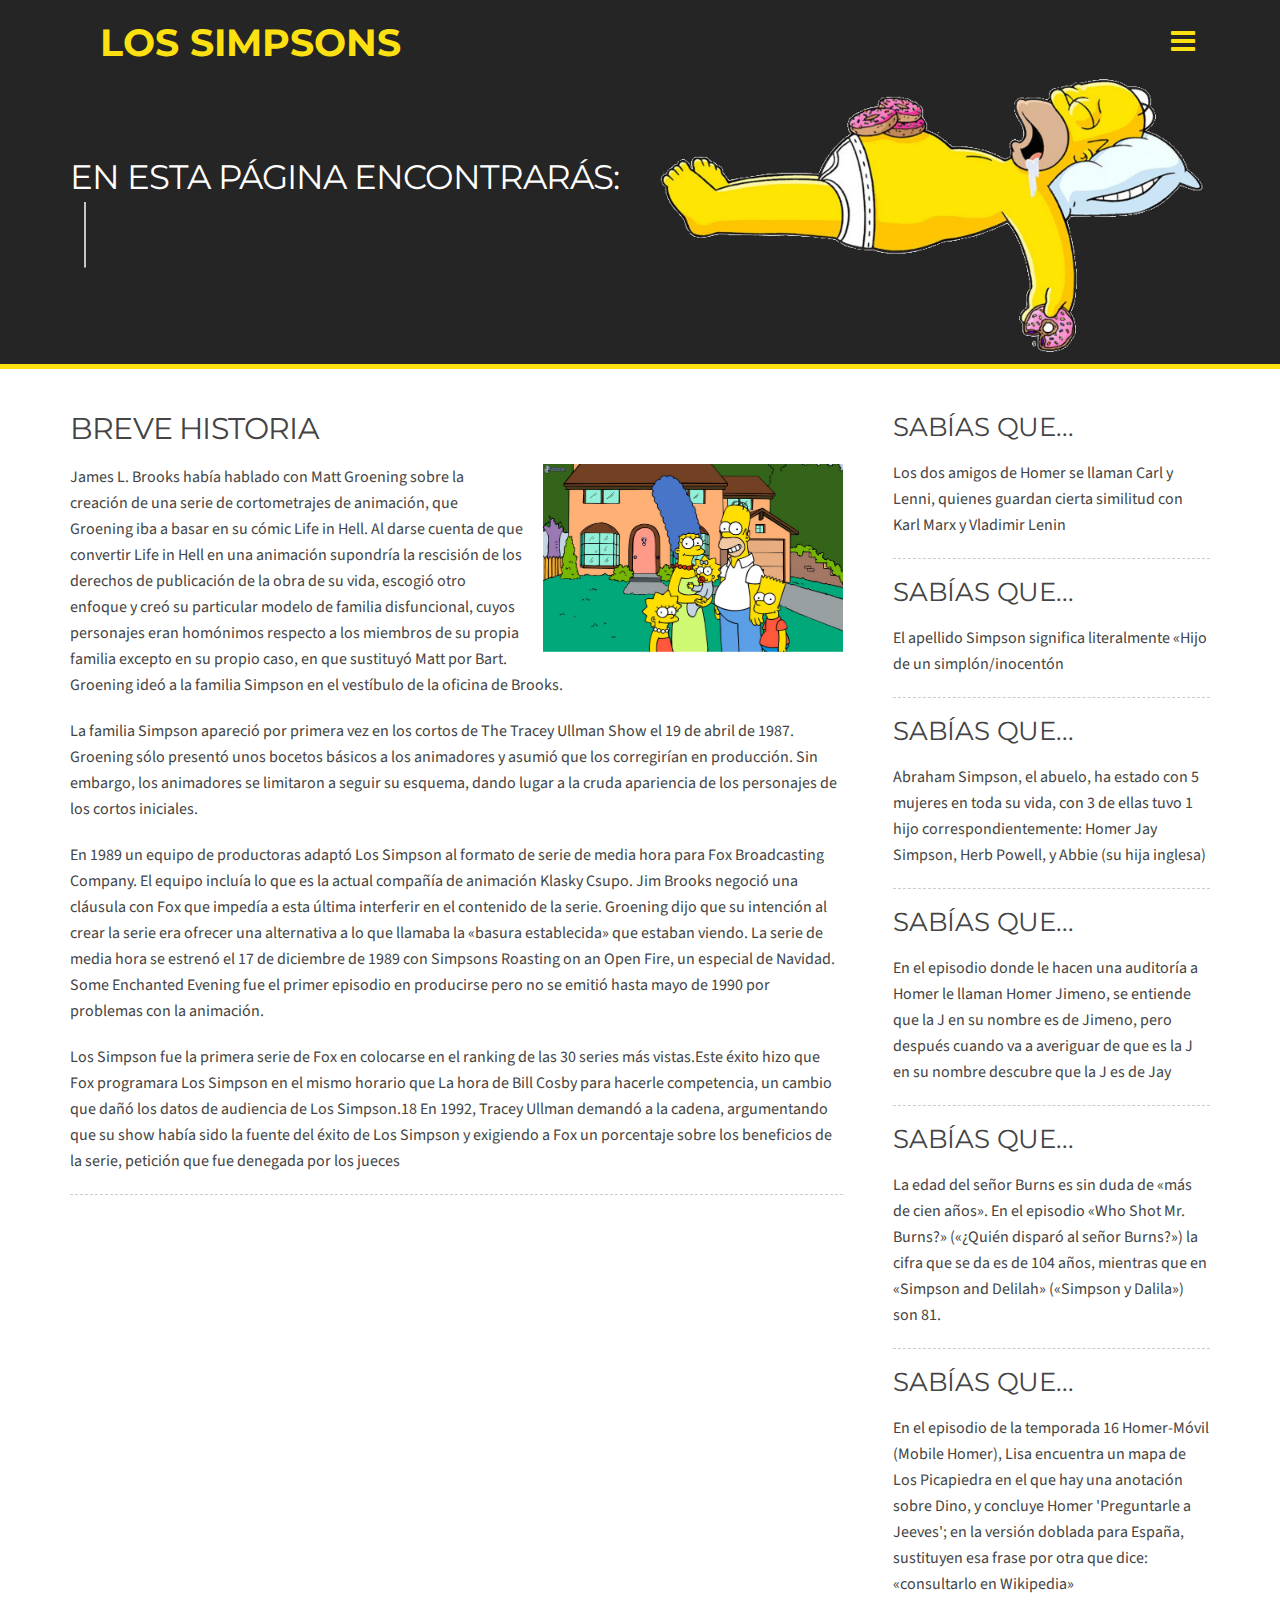
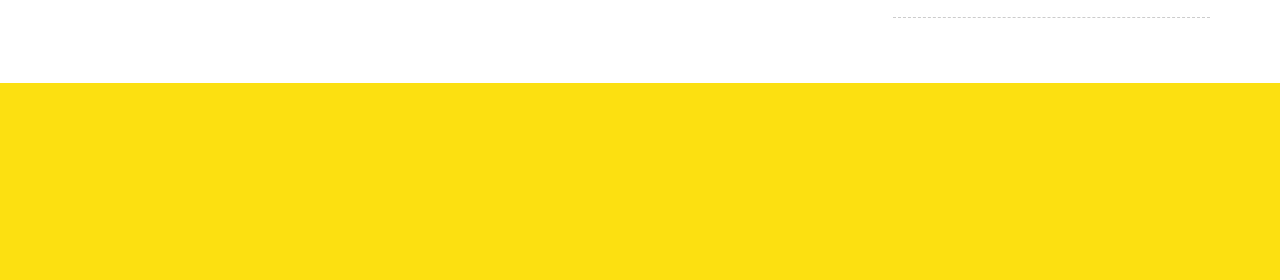
<file: index.html>
<!DOCTYPE html>
<!--[if lt IE 7 ]><html class="ie ie6" lang="en"><![endif]-->
<!--[if IE 7 ]><html class="ie ie7" lang="en"><![endif]-->
<!--[if IE 8 ]><html class="ie ie8" lang="en"><![endif]-->
<!--[if (gte IE 9)|!(IE)]><!--><html lang="es"><!--<![endif]-->
<head>
<!-- Website Template designed by www.downloadwebsitetemplates.co.uk -->
<meta charset="UTF-8">
<title>www.antonioluna.me - Los Simpsons</title>
<meta name="description" content="">
<meta name="keywords" content="">
<meta content="width=device-width, initial-scale=1, maximum-scale=1, user-scalable=no" name="viewport">
<link rel="apple-touch-icon-precomposed" sizes="144x144" href="images/ico/apple-touch-icon-144.png">
<link rel="apple-touch-icon-precomposed" sizes="114x114" href="images/ico/apple-touch-icon-114.png">
<link rel="apple-touch-icon-precomposed" sizes="72x72" href="images/ico/apple-touch-icon-72.png">
<link rel="apple-touch-icon-precomposed" href="images/ico/apple-touch-icon-57.png">
<link rel="shortcut icon" href="images/ico/favicon.png">
<!--[if IE]><![endif]-->
<link rel="stylesheet" href="css/style.css">
<script src="js/jquery.js"></script>
<script src="js/wow.min.js"></script>
<script src="js/typed.js"></script>
<script src="js/scripts.js"></script>
<script src="js/frases.js"></script>
<!--[if lt IE 9]><script src="http://html5shiv.googlecode.com/svn/trunk/html5.js"></script><![endif]-->
</head>
<body>

<div id="sidebar">
    <p class="closebutton"><a title="" href="javascript:$.pageslide.close()">x</a></p>
    <div class="wow fadeInUp" data-wow-delay="0.3s" data-wow-duration="0.6s" data-wow-offset="0">
        <div id="mainmenu">
            <ul>
                <li class="active"><a title="" href="">Home</a></li>
                <li><a title="" href="./guionistas.html">Guionistas</a></li>
                <li><a title="" href="./temporadas.html">Temporadas</a></li>
                <li><a title="" href="./escenas.html">Escenas</a></li>
                <li><a title="" href="./contacto.html">Contactar</a></li>
            </ul>
        </div>
    </div>
</div>

<div class="container bg1 clearfix">
    <div id="headercont" class="bodycontainer clearfix">
        <div id="logocont" class="clearfix">
            <p><a title="" href="#">Los Simpsons</a></p>
        </div>
        <p class="menubutton"><a title="" href="#sidebar" class="togglepanel"><span class="fa fa-bars"></span></a></p>
        <div class="wow fadeInRight" data-wow-delay="0.5s" data-wow-duration="0.6s" data-wow-offset="0">
            <div class="type-wrap">
                <p>En esta página encontrarás:</p>
                <p><span id="typed"></span></p>
            </div>
        </div>
    </div>
</div>

<div class="container bg2 clearfix">
	<div id="maincont" class="bodycontainer clearfix">
		
        <div class="wow fadeInUp" data-wow-delay="0.5s" data-wow-duration="0.6s" data-wow-offset="0">

            <div id="mainleft">
                <h1>Breve historia</h1>
                <img class="imgright" alt="" src="images/fcom600.jpg" />
                <p>James L. Brooks había hablado con Matt Groening sobre la creación de una serie de cortometrajes de animación, que Groening iba a basar en su cómic Life in Hell. Al darse cuenta de que convertir Life in Hell en una animación supondría la rescisión de los derechos de publicación de la obra de su vida, escogió otro enfoque y creó su particular modelo de familia disfuncional, cuyos personajes eran homónimos respecto a los miembros de su propia familia excepto en su propio caso, en que sustituyó Matt por Bart. Groening ideó a la familia Simpson en el vestíbulo de la oficina de Brooks.</p>

                <p>La familia Simpson apareció por primera vez en los cortos de The Tracey Ullman Show el 19 de abril de 1987. Groening sólo presentó unos bocetos básicos a los animadores y asumió que los corregirían en producción. Sin embargo, los animadores se limitaron a seguir su esquema, dando lugar a la cruda apariencia de los personajes de los cortos iniciales.</p>

                <p>En 1989 un equipo de productoras adaptó Los Simpson al formato de serie de media hora para Fox Broadcasting Company. El equipo incluía lo que es la actual compañía de animación Klasky Csupo. Jim Brooks negoció una cláusula con Fox que impedía a esta última interferir en el contenido de la serie. Groening dijo que su intención al crear la serie era ofrecer una alternativa a lo que llamaba la «basura establecida» que estaban viendo. La serie de media hora se estrenó el 17 de diciembre de 1989 con Simpsons Roasting on an Open Fire, un especial de Navidad. Some Enchanted Evening fue el primer episodio en producirse pero no se emitió hasta mayo de 1990 por problemas con la animación.</p>

                <p>Los Simpson fue la primera serie de Fox en colocarse en el ranking de las 30 series más vistas.Este éxito hizo que Fox programara Los Simpson en el mismo horario que La hora de Bill Cosby para hacerle competencia, un cambio que dañó los datos de audiencia de Los Simpson.18 En 1992, Tracey Ullman demandó a la cadena, argumentando que su show había sido la fuente del éxito de Los Simpson y exigiendo a Fox un porcentaje sobre los beneficios de la serie, petición que fue denegada por los jueces</p>
                <hr />
            </div>

            <div id="mainright">
                <h3>Sabías que...</h3>
                <p><script type="text/javascript">showQuotation(); </script></p>
                <hr />
                <h3>Sabías que...</h3>
                <p><script type="text/javascript">showQuotation1(); </script></p>
                <hr />
                <h3>Sabías que...</h3>
                <p><script type="text/javascript">showQuotation2(); </script></p>
                <hr />
                <h3>Sabías que...</h3>
                <p><script type="text/javascript">showQuotation3(); </script></p>
                <hr />
                <h3>Sabías que...</h3>
                <p><script type="text/javascript">showQuotation4(); </script></p>
                <hr />
                <h3>Sabías que...</h3>
                <p><script type="text/javascript">showQuotation5(); </script></p>
                <hr />
            </div>
        </div>
	</div>
</div>

<div class="container clearfix">
	<div id="footercont" class="bodycontainer clearfix">

		<div class="wow fadeInUp" data-wow-delay="0.5s" data-wow-duration="0.6s" data-wow-offset="0">
        
            <div class="grid">
                <div class="column-10">
                    <div id="socialmedia" class="clearfix">
                        <ul>
                            <li><a title="" href="https://www.facebook.com/antonio.luna.752" rel="external"><span class="fa fa-facebook"></span></a></li>
                            <li><a title="" href="https://twitter.com/_Antonio_luna" rel="external"><span class="fa fa-twitter"></span></a></li>
                        </ul>
                    </div>
                    <p>Free Website Template by <a title="free website templates" href="http://www.downloadwebsitetemplates.co.uk" rel="external">Download Website Templates</a></p>
                </div>
                <div class="column-2 textright">
                	<p><a id="backtotop" title="" href="#top"><span class="fa fa-angle-up"></span></a></p>
                </div>
            </div>
        
        </div>

	</div>
</div>

<script src="js/pageslide.min.js"></script>
   
</body>
</html>
</file>
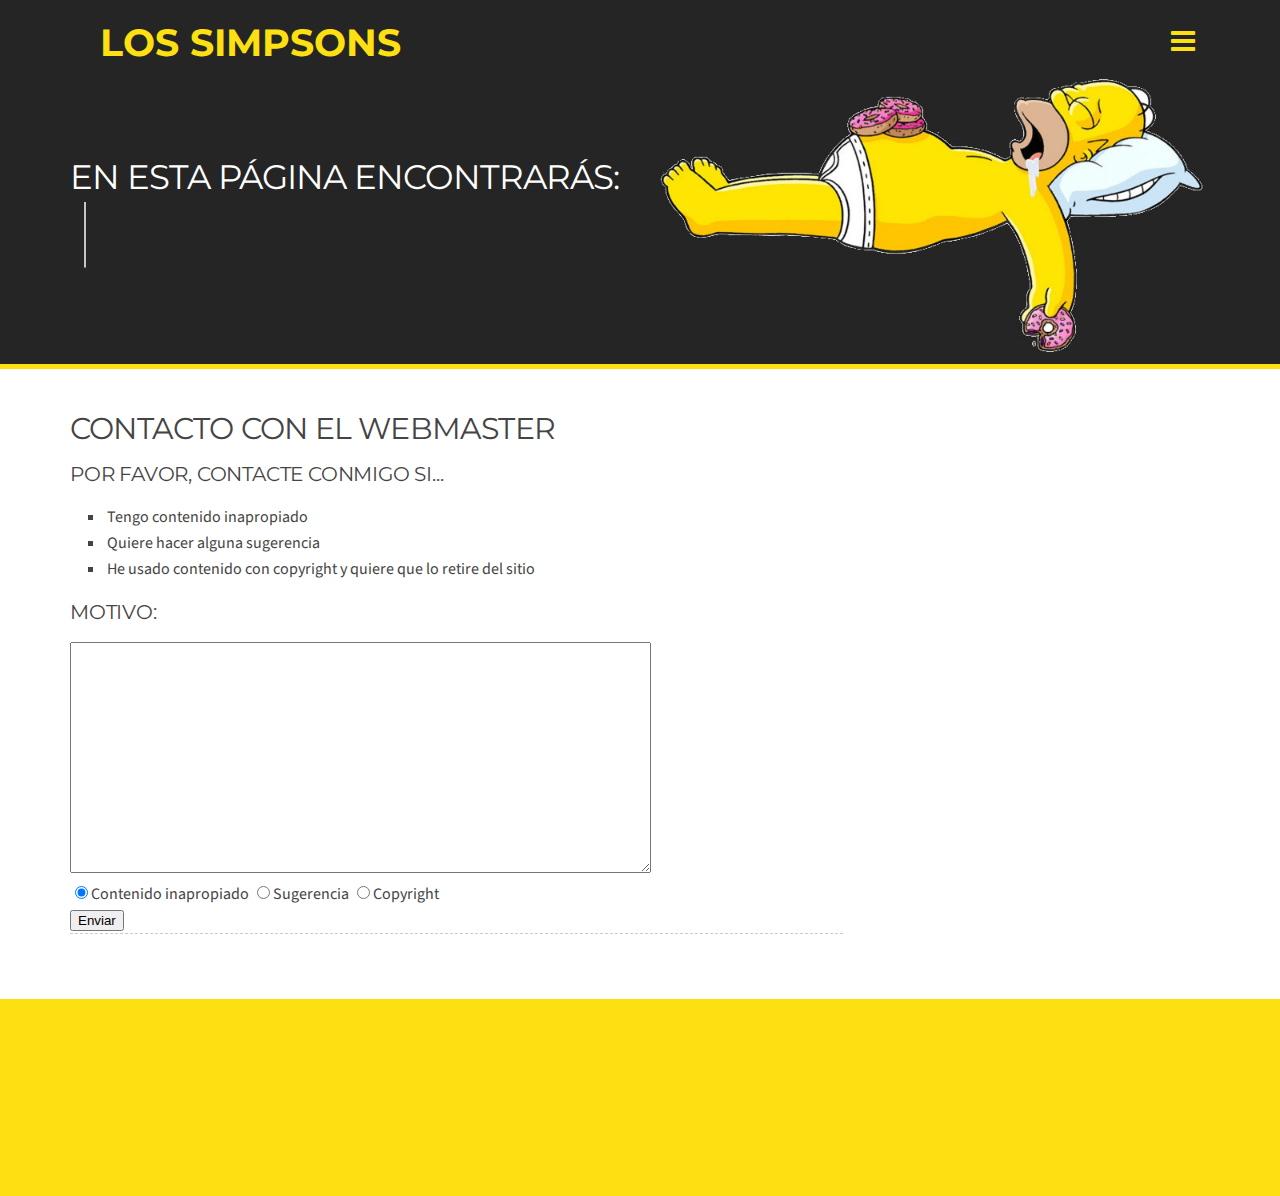
<file: contacto.html>
<!DOCTYPE html>
<!--[if lt IE 7 ]><html class="ie ie6" lang="en"><![endif]-->
<!--[if IE 7 ]><html class="ie ie7" lang="en"><![endif]-->
<!--[if IE 8 ]><html class="ie ie8" lang="en"><![endif]-->
<!--[if (gte IE 9)|!(IE)]><!--><html lang="es"><!--<![endif]-->
<head>
<!-- Website Template designed by www.downloadwebsitetemplates.co.uk -->
<meta charset="UTF-8">
<title>www.antonioluna.me - Contacto</title>
<meta name="description" content="">
<meta name="keywords" content="">
<meta content="width=device-width, initial-scale=1, maximum-scale=1, user-scalable=no" name="viewport">
<link rel="apple-touch-icon-precomposed" sizes="144x144" href="images/ico/apple-touch-icon-144.png">
<link rel="apple-touch-icon-precomposed" sizes="114x114" href="images/ico/apple-touch-icon-114.png">
<link rel="apple-touch-icon-precomposed" sizes="72x72" href="images/ico/apple-touch-icon-72.png">
<link rel="apple-touch-icon-precomposed" href="images/ico/apple-touch-icon-57.png">
<link rel="shortcut icon" href="images/ico/favicon.png">
<!--[if IE]><![endif]-->
<link rel="stylesheet" href="css/style.css">
<script src="js/jquery.js"></script>
<script src="js/wow.min.js"></script>
<script src="js/typed.js"></script>
<script src="js/scripts.js"></script>
<!--[if lt IE 9]><script src="http://html5shiv.googlecode.com/svn/trunk/html5.js"></script><![endif]-->
</head>
<body>

<div id="sidebar">
    <p class="closebutton"><a title="" href="javascript:$.pageslide.close()">x</a></p>
    <div class="wow fadeInUp" data-wow-delay="0.3s" data-wow-duration="0.6s" data-wow-offset="0">
        <div id="mainmenu">
            <ul>
                <li class="active"><a title="" href="">Home</a></li>
                <li><a title="" href="./guionistas.html">Guionistas</a></li>
                <li><a title="" href="./temporadas.html">Temporadas</a></li>
                <li><a title="" href="./escenas.html">Escenas</a></li>
                <li><a title="" href="./contacto.html">Contactar</a></li>
            </ul>
        </div>
    </div>
</div>

<div class="container bg1 clearfix">
    <div id="headercont" class="bodycontainer clearfix">
        <div id="logocont" class="clearfix">
            <p><a title="" href="./index.html">Los Simpsons</a></p>
        </div>
        <p class="menubutton"><a title="" href="#sidebar" class="togglepanel"><span class="fa fa-bars"></span></a></p>
        <div class="wow fadeInRight" data-wow-delay="0.5s" data-wow-duration="0.6s" data-wow-offset="0">
            <div class="type-wrap">
                <p>En esta página encontrarás:</p>
                <p><span id="typed"></span></p>
            </div>
        </div>
    </div>
</div>

<div class="container bg2 clearfix">
	<div id="maincont" class="bodycontainer clearfix">
		
        <div class="wow fadeInUp" data-wow-delay="0.5s" data-wow-duration="0.6s" data-wow-offset="0">

            <div id="mainleft">
                <h1>Contacto con el webmaster</h1>
                    <h6>Por favor, contacte conmigo si...</h6>
                    <ul>
                        <li>Tengo contenido inapropiado</li>
                        <li>Quiere hacer alguna sugerencia</li>
                        <li>He usado contenido con copyright y quiere que lo retire del sitio</li>
                    </ul>
                
                <form action = "http://dit.gonzalonazareno.org/~josedom/aweb/resultado.php" method = "POST">
                    <h6>Motivo:</h6>
                    <textarea name = "texto" cols="70" rows="15"></textarea><br />
                    <input type="radio" name="elecc" value="Contenido inapropiado" checked="checked" />Contenido inapropiado
                    <input type="radio" name="elecc" value="Sugerencia" />Sugerencia
                    <input type="radio" name="elecc" value="Copyright" />Copyright
                    <br />
                    <input type="submit" value="Enviar" />
                </form>
                <hr />
            </div>

        </div>
	</div>
</div>

<div class="container clearfix">
	<div id="footercont" class="bodycontainer clearfix">

		<div class="wow fadeInUp" data-wow-delay="0.5s" data-wow-duration="0.6s" data-wow-offset="0">
        
            <div class="grid">
                <div class="column-10">
                    <div id="socialmedia" class="clearfix">
                        <ul>
                            <li><a title="" href="https://www.facebook.com/antonio.luna.752" rel="external"><span class="fa fa-facebook"></span></a></li>
                            <li><a title="" href="https://twitter.com/_Antonio_luna" rel="external"><span class="fa fa-twitter"></span></a></li>
                        </ul>
                    </div>
                    <p>Free Website Template by <a title="free website templates" href="http://www.downloadwebsitetemplates.co.uk" rel="external">Download Website Templates</a></p>
                </div>
                <div class="column-2 textright">
                	<p><a id="backtotop" title="" href="#top"><span class="fa fa-angle-up"></span></a></p>
                </div>
            </div>
        
        </div>

	</div>
</div>

<script src="js/pageslide.min.js"></script>
   
</body>
</html>
</file>
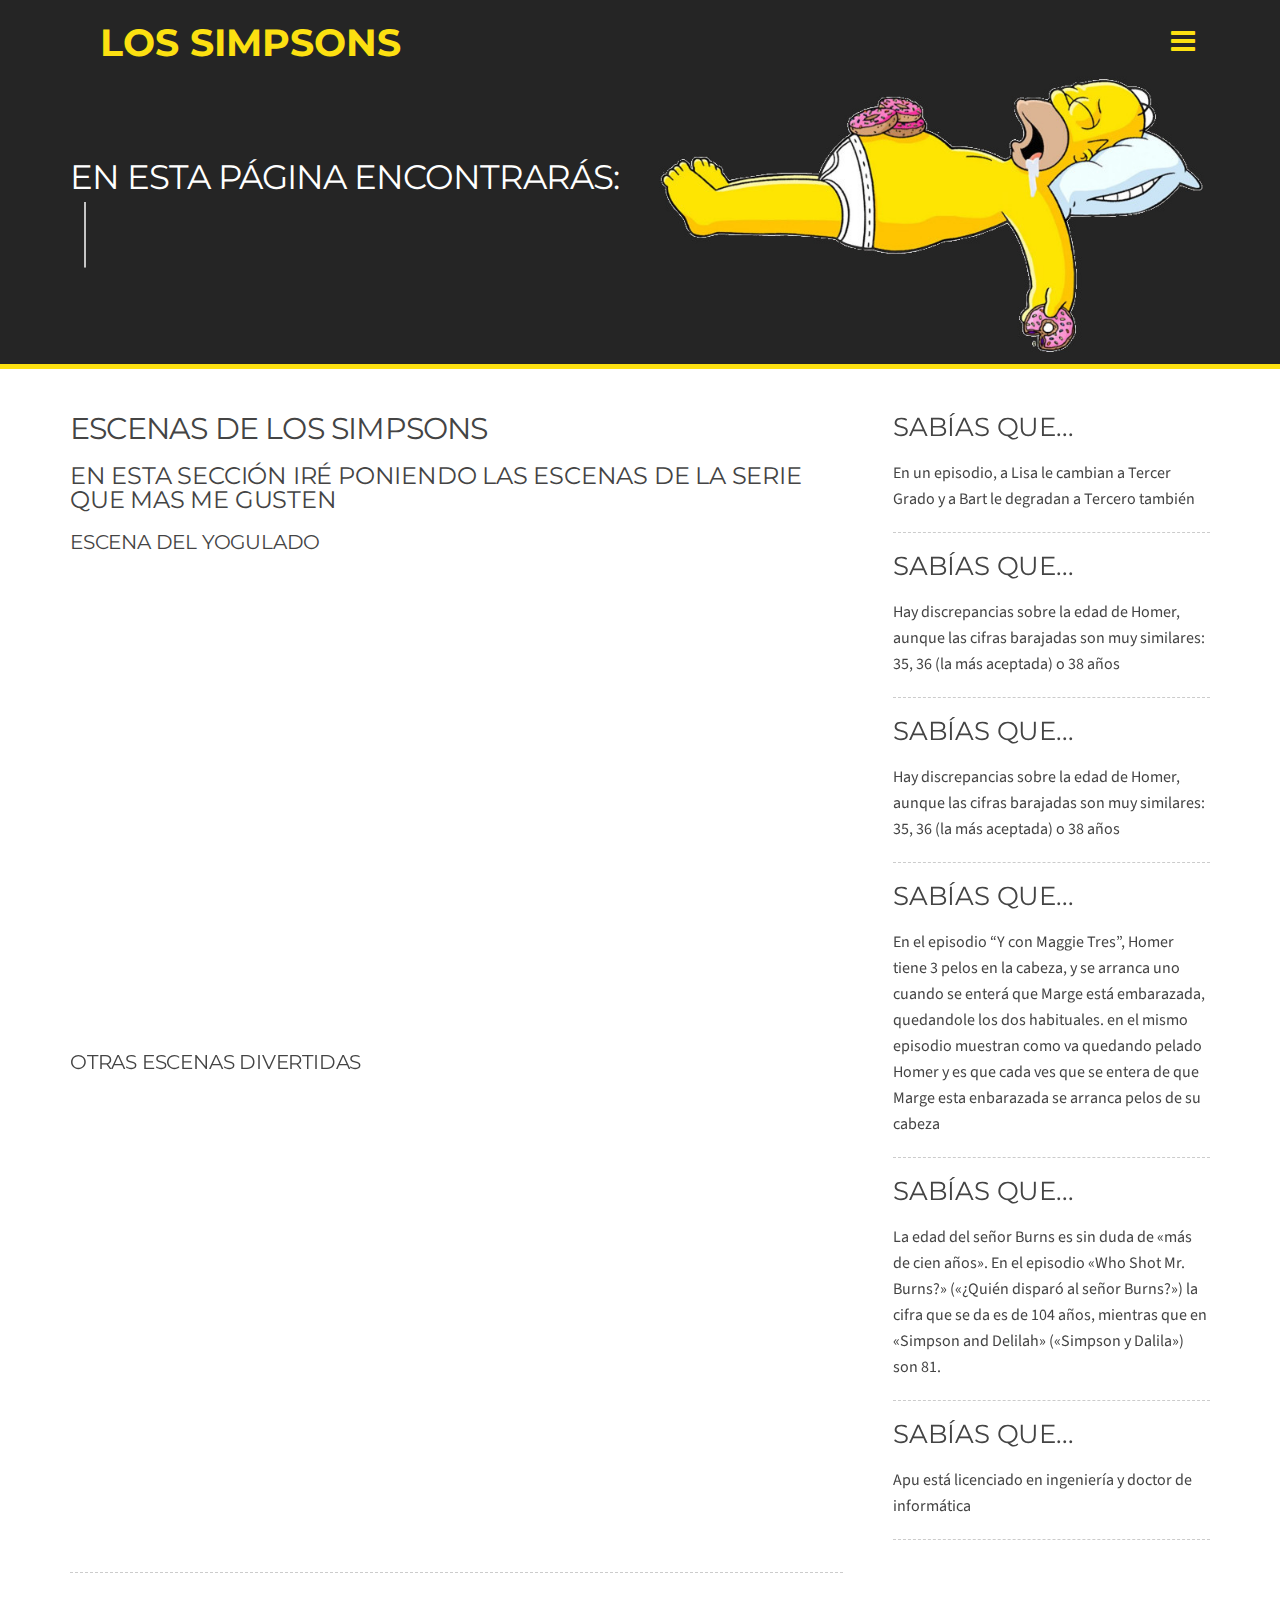
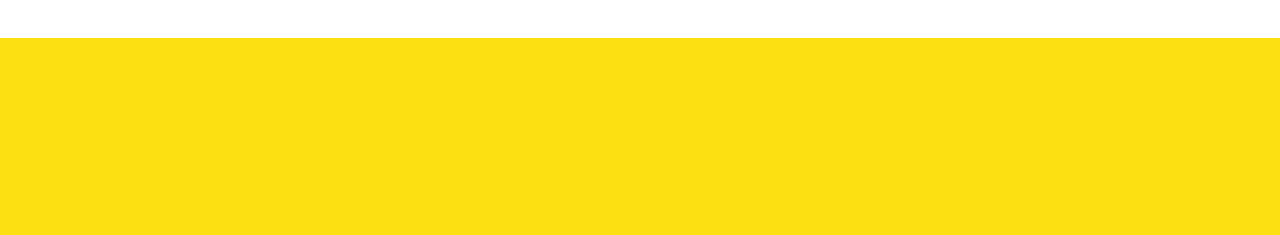
<file: escenas.html>
<!DOCTYPE html>
<!--[if lt IE 7 ]><html class="ie ie6" lang="en"><![endif]-->
<!--[if IE 7 ]><html class="ie ie7" lang="en"><![endif]-->
<!--[if IE 8 ]><html class="ie ie8" lang="en"><![endif]-->
<!--[if (gte IE 9)|!(IE)]><!--><html lang="es"><!--<![endif]-->
<head>
<!-- Website Template designed by www.downloadwebsitetemplates.co.uk -->
<meta charset="UTF-8">
<title>www.antonioluna.me - Escenas</title>
<meta name="description" content="">
<meta name="keywords" content="">
<meta content="width=device-width, initial-scale=1, maximum-scale=1, user-scalable=no" name="viewport">
<link rel="apple-touch-icon-precomposed" sizes="144x144" href="images/ico/apple-touch-icon-144.png">
<link rel="apple-touch-icon-precomposed" sizes="114x114" href="images/ico/apple-touch-icon-114.png">
<link rel="apple-touch-icon-precomposed" sizes="72x72" href="images/ico/apple-touch-icon-72.png">
<link rel="apple-touch-icon-precomposed" href="images/ico/apple-touch-icon-57.png">
<link rel="shortcut icon" href="images/ico/favicon.png">
<!--[if IE]><![endif]-->
<link rel="stylesheet" href="css/style.css">
<script src="js/jquery.js"></script>
<script src="js/wow.min.js"></script>
<script src="js/typed.js"></script>
<script src="js/scripts.js"></script>
<script src="js/frases.js"></script>
<!--[if lt IE 9]><script src="http://html5shiv.googlecode.com/svn/trunk/html5.js"></script><![endif]-->
</head>
<body>

<div id="sidebar">
    <p class="closebutton"><a title="" href="javascript:$.pageslide.close()">x</a></p>
    <div class="wow fadeInUp" data-wow-delay="0.3s" data-wow-duration="0.6s" data-wow-offset="0">
        <div id="mainmenu">
            <ul>
                <li class="active"><a title="" href="./index.html">Home</a></li>
                <li><a title="" href="./guionistas.html">Guionistas</a></li>
                <li><a title="" href="./temporadas.html">Temporadas</a></li>
                <li><a title="" href="./escenas.html">Escenas</a></li>
                <li><a title="" href="./contacto.html">Contactar</a></li>
            </ul>
        </div>
    </div>
</div>

<div class="container bg1 clearfix">
    <div id="headercont" class="bodycontainer clearfix">
        <div id="logocont" class="clearfix">
            <p><a title="" href="./index.html">Los Simpsons</a></p>
        </div>
        <p class="menubutton"><a title="" href="#sidebar" class="togglepanel"><span class="fa fa-bars"></span></a></p>
        <div class="wow fadeInRight" data-wow-delay="0.5s" data-wow-duration="0.6s" data-wow-offset="0">
            <div class="type-wrap">
                <p>En esta página encontrarás:</p>
                <p><span id="typed"></span></p>
            </div>
        </div>
    </div>
</div>

<div class="container bg2 clearfix">
	<div id="maincont" class="bodycontainer clearfix">
		
        <div class="wow fadeInUp" data-wow-delay="0.5s" data-wow-duration="0.6s" data-wow-offset="0">

            <div id="mainleft">
                <h1>Escenas de los Simpsons</h1>
                <h4>En esta sección iré poniendo las escenas de la serie que mas me gusten</h4>

                <h6>Escena del Yogulado</h6>

                 <iframe width="630" height="472" src="http://www.youtube.com/embed/uv3hiVS0u4o"></iframe>
                 <br />

                 <h6>Otras escenas divertidas</h6>
                 <iframe width="630" height="472" src="http://www.youtube.com/embed/ZU9TdslxdOE"></iframe>
                 <br />
                <hr />
            </div>
            
            <div id="mainright">
                <h3>Sabías que...</h3>
                <p><script type="text/javascript">showQuotation(); </script></p>
                <hr />
                <h3>Sabías que...</h3>
                <p><script type="text/javascript">showQuotation1(); </script></p>
                <hr />
                <h3>Sabías que...</h3>
                <p><script type="text/javascript">showQuotation2(); </script></p>
                <hr />
                <h3>Sabías que...</h3>
                <p><script type="text/javascript">showQuotation3(); </script></p>
                <hr />
                <h3>Sabías que...</h3>
                <p><script type="text/javascript">showQuotation4(); </script></p>
                <hr />
                <h3>Sabías que...</h3>
                <p><script type="text/javascript">showQuotation5(); </script></p>
                <hr />
            </div>

        </div>
	</div>
</div>

<div class="container clearfix">
	<div id="footercont" class="bodycontainer clearfix">

		<div class="wow fadeInUp" data-wow-delay="0.5s" data-wow-duration="0.6s" data-wow-offset="0">
        
            <div class="grid">
                <div class="column-10">
                    <div id="socialmedia" class="clearfix">
                        <ul>
                            <li><a title="" href="https://www.facebook.com/antonio.luna.752" rel="external"><span class="fa fa-facebook"></span></a></li>
                            <li><a title="" href="https://twitter.com/_Antonio_luna" rel="external"><span class="fa fa-twitter"></span></a></li>
                        </ul>
                    </div>
                    <p>Free Website Template by <a title="free website templates" href="http://www.downloadwebsitetemplates.co.uk" rel="external">Download Website Templates</a></p>
                </div>
                <div class="column-2 textright">
                	<p><a id="backtotop" title="" href="#top"><span class="fa fa-angle-up"></span></a></p>
                </div>
            </div>
        
        </div>

	</div>
</div>

<script src="js/pageslide.min.js"></script>
   
</body>
</html>
</file>
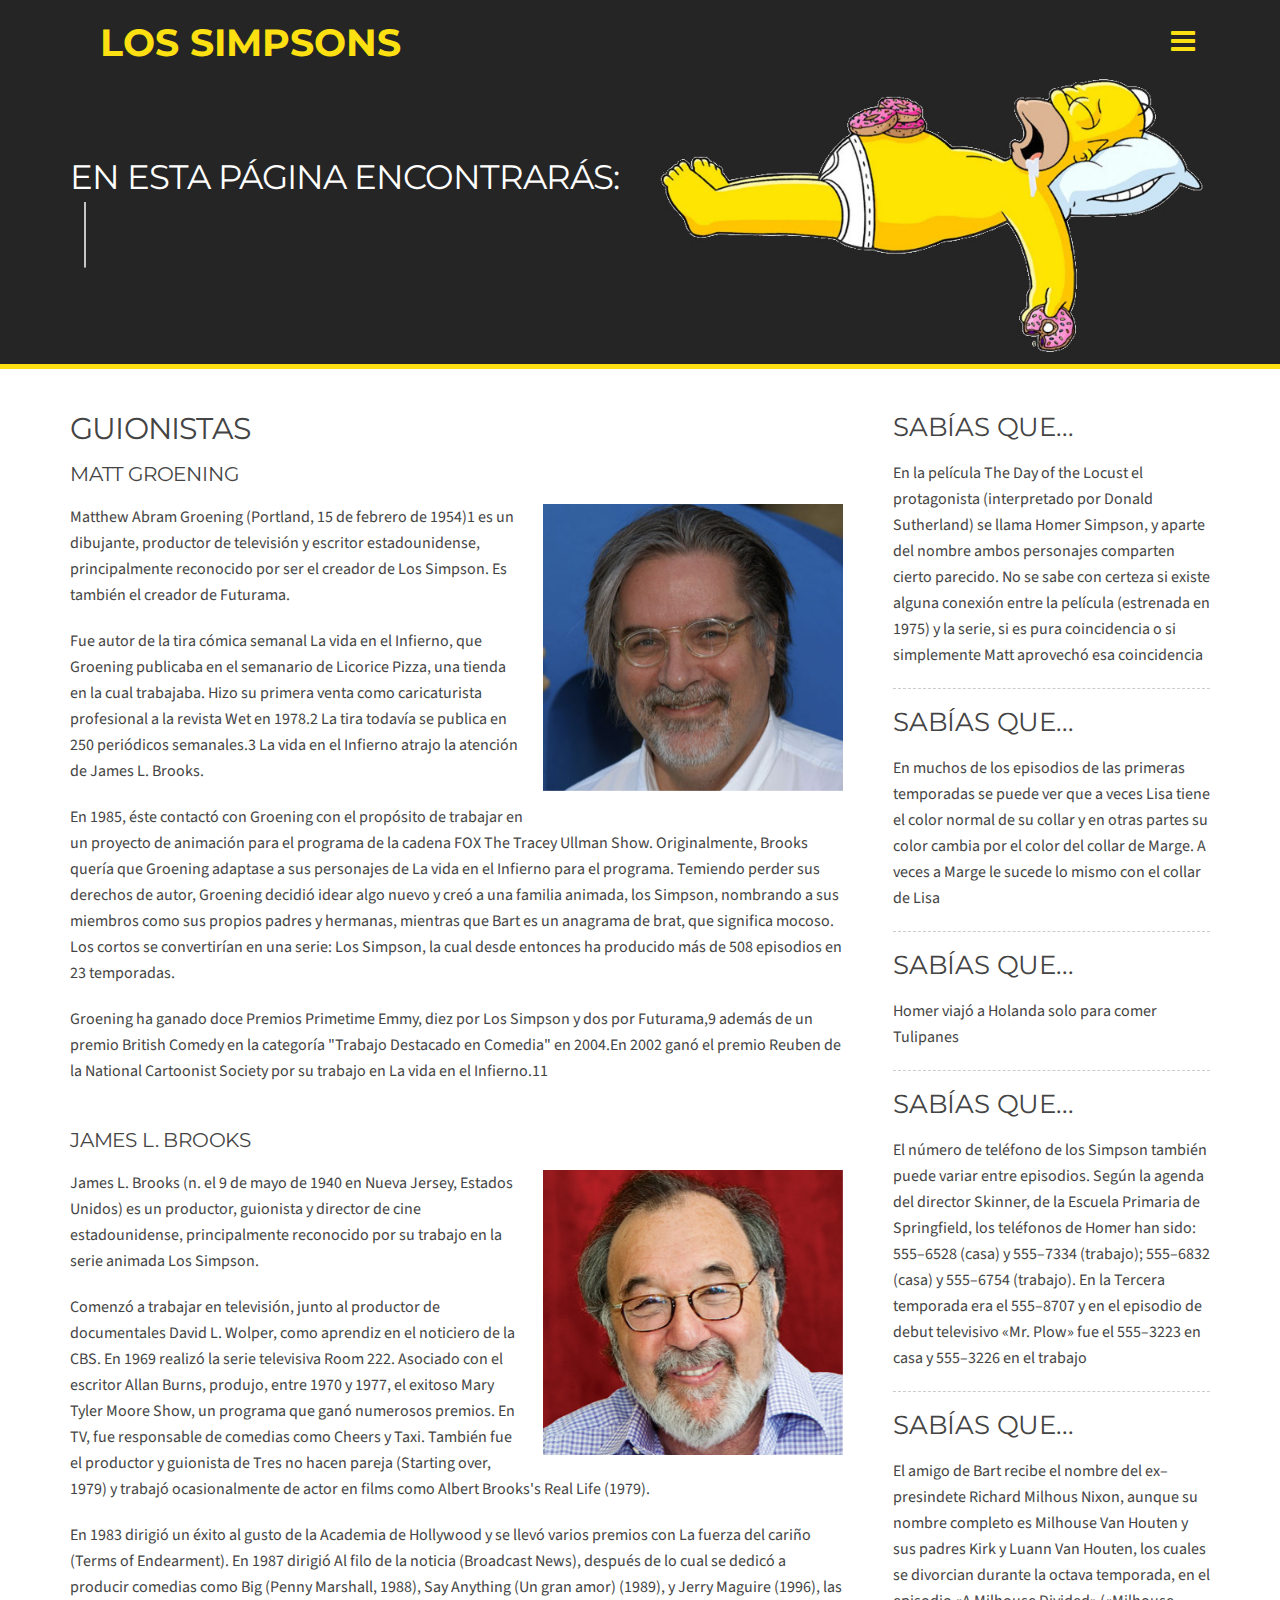
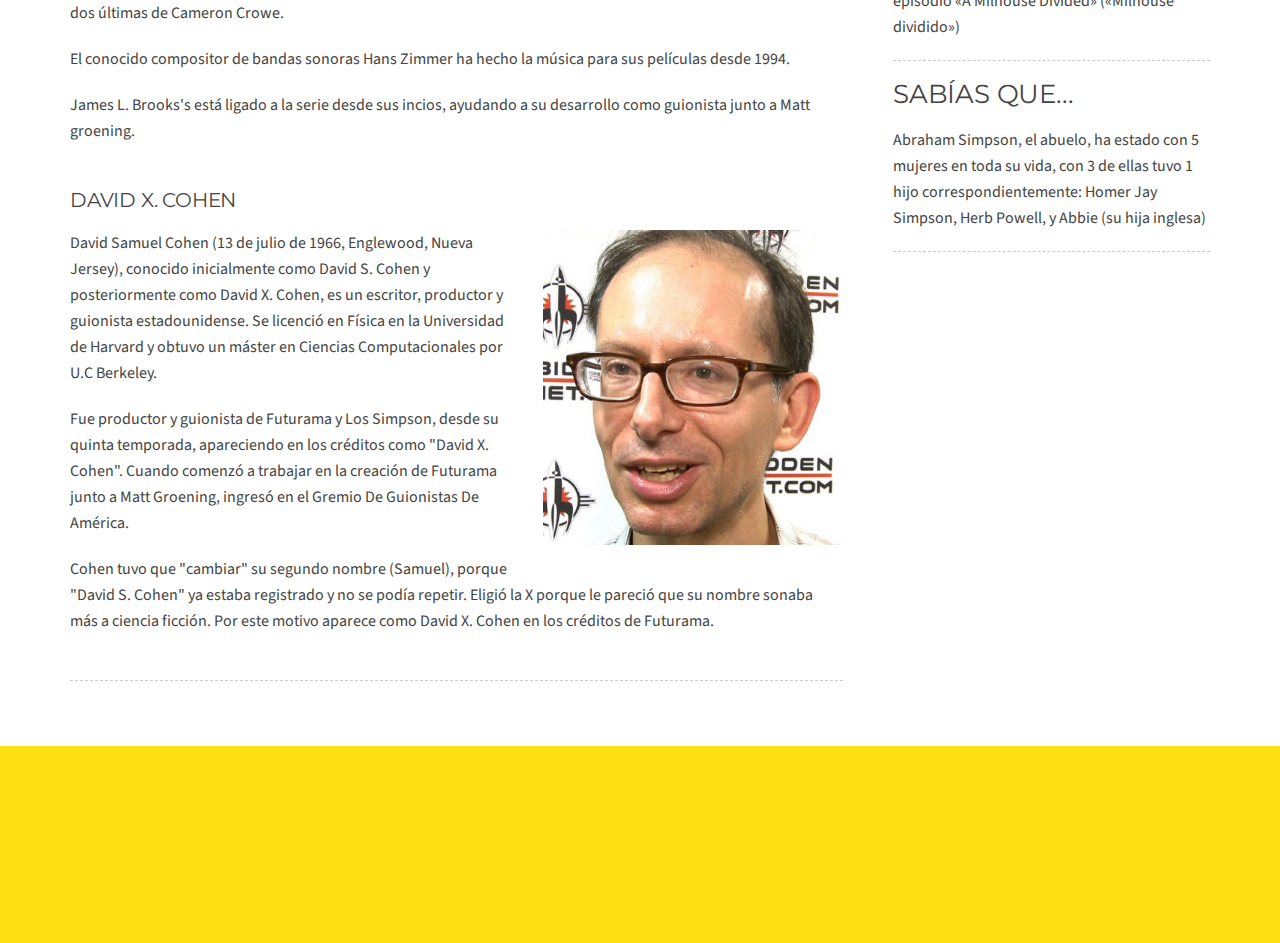
<file: guionistas.html>
<!DOCTYPE html>
<!--[if lt IE 7 ]><html class="ie ie6" lang="en"><![endif]-->
<!--[if IE 7 ]><html class="ie ie7" lang="en"><![endif]-->
<!--[if IE 8 ]><html class="ie ie8" lang="en"><![endif]-->
<!--[if (gte IE 9)|!(IE)]><!--><html lang="es"><!--<![endif]-->
<head>
<!-- Website Template designed by www.downloadwebsitetemplates.co.uk -->
<meta charset="UTF-8">
<title>www.antonioluna.me - Guionistas</title>
<meta name="description" content="">
<meta name="keywords" content="">
<meta content="width=device-width, initial-scale=1, maximum-scale=1, user-scalable=no" name="viewport">
<link rel="apple-touch-icon-precomposed" sizes="144x144" href="images/ico/apple-touch-icon-144.png">
<link rel="apple-touch-icon-precomposed" sizes="114x114" href="images/ico/apple-touch-icon-114.png">
<link rel="apple-touch-icon-precomposed" sizes="72x72" href="images/ico/apple-touch-icon-72.png">
<link rel="apple-touch-icon-precomposed" href="images/ico/apple-touch-icon-57.png">
<link rel="shortcut icon" href="images/ico/favicon.png">
<!--[if IE]><![endif]-->
<link rel="stylesheet" href="css/style.css">
<script src="js/jquery.js"></script>
<script src="js/wow.min.js"></script>
<script src="js/typed.js"></script>
<script src="js/scripts.js"></script>
<script src="js/frases.js"></script>
<!--[if lt IE 9]><script src="http://html5shiv.googlecode.com/svn/trunk/html5.js"></script><![endif]-->
</head>
<body>

<div id="sidebar">
    <p class="closebutton"><a title="" href="javascript:$.pageslide.close()">x</a></p>
    <div class="wow fadeInUp" data-wow-delay="0.3s" data-wow-duration="0.6s" data-wow-offset="0">
        <div id="mainmenu">
            <ul>
                <li class="active"><a title="" href="./index.html">Home</a></li>
                <li><a title="" href="./guionistas.html">Guionistas</a></li>
                <li><a title="" href="./temporadas.html">Temporadas</a></li>
                <li><a title="" href="./escenas.html">Escenas</a></li>
                <li><a title="" href="./contacto.html">Contactar</a></li>
            </ul>
        </div>
    </div>
</div>

<div class="container bg1 clearfix">
    <div id="headercont" class="bodycontainer clearfix">
        <div id="logocont" class="clearfix">
            <p><a title="" href="./index.html">Los Simpsons</a></p>
        </div>
        <p class="menubutton"><a title="" href="#sidebar" class="togglepanel"><span class="fa fa-bars"></span></a></p>
        <div class="wow fadeInRight" data-wow-delay="0.5s" data-wow-duration="0.6s" data-wow-offset="0">
            <div class="type-wrap">
                <p>En esta página encontrarás:</p>
                <p><span id="typed"></span></p>
            </div>
        </div>
    </div>
</div>

<div class="container bg2 clearfix">
    <div id="maincont" class="bodycontainer clearfix">
        
        <div class="wow fadeInUp" data-wow-delay="0.5s" data-wow-duration="0.6s" data-wow-offset="0">

            <div id="mainleft">
                <h1>Guionistas</h1>

                <h6>Matt Groening</h6>
                <img class="imgright" alt="" src="images/matt.jpg" />

                <p>Matthew Abram Groening (Portland, 15 de febrero de 1954)1 es un dibujante, productor de televisión y escritor estadounidense, principalmente reconocido por ser el creador de Los Simpson. Es también el creador de Futurama.
                </p>
                
                <p>Fue autor de la tira cómica semanal La vida en el Infierno, que Groening publicaba en el semanario de Licorice Pizza, una tienda en la cual trabajaba. Hizo su primera venta como caricaturista profesional a la revista Wet en 1978.2 La tira todavía se publica en 250 periódicos semanales.3 La vida en el Infierno atrajo la atención de James L. Brooks.
                </p> 

                <p>En 1985, éste contactó con Groening con el propósito de trabajar en un proyecto de animación para el programa de la cadena FOX The Tracey Ullman Show. Originalmente, Brooks quería que Groening adaptase a sus personajes de La vida en el Infierno para el programa. Temiendo perder sus derechos de autor, Groening decidió idear algo nuevo y creó a una familia animada, los Simpson, nombrando a sus miembros como sus propios padres y hermanas, mientras que Bart es un anagrama de brat, que significa mocoso. Los cortos se convertirían en una serie: Los Simpson, la cual desde entonces ha producido más de 508 episodios en 23 temporadas.
                </p>

                <p>Groening ha ganado doce Premios Primetime Emmy, diez por Los Simpson y dos por Futurama,9 además de un premio British Comedy en la categoría "Trabajo Destacado en Comedia" en 2004.En 2002 ganó el premio Reuben de la National Cartoonist Society por su trabajo en La vida en el Infierno.11</p><br />

                <h6>James L. Brooks</h6>
                <img class="imgright" alt="" src="images/brooks.jpg" />
                
                <p>James L. Brooks (n. el 9 de mayo de 1940 en Nueva Jersey, Estados Unidos) es un productor, guionista y director de cine estadounidense, principalmente reconocido por su trabajo en la serie animada Los Simpson.
                </p>

                <p>Comenzó a trabajar en televisión, junto al productor de documentales David L. Wolper, como aprendiz en el noticiero de la CBS. En 1969 realizó la serie televisiva Room 222. Asociado con el escritor Allan Burns, produjo, entre 1970 y 1977, el exitoso Mary Tyler Moore Show, un programa que ganó numerosos premios. En TV, fue responsable de comedias como Cheers y Taxi. También fue el productor y guionista de Tres no hacen pareja (Starting over, 1979) y trabajó ocasionalmente de actor en films como Albert Brooks's Real Life (1979).
                </p>

                <p>En 1983 dirigió un éxito al gusto de la Academia de Hollywood y se llevó varios premios con La fuerza del cariño (Terms of Endearment). En 1987 dirigió Al filo de la noticia (Broadcast News), después de lo cual se dedicó a producir comedias como Big (Penny Marshall, 1988), Say Anything (Un gran amor) (1989), y Jerry Maguire (1996), las dos últimas de Cameron Crowe.
                </p>

                <p>El conocido compositor de bandas sonoras Hans Zimmer ha hecho la música para sus películas desde 1994.
                </p>
                
                <p>James L. Brooks's está ligado a la serie desde sus incios, ayudando a su desarrollo como guionista junto a Matt groening.
                </p><br />

                <h6>David X. Cohen</h6>
                <img class="imgright" alt="" src="images/cohen.jpg" />
                
                <p>David Samuel Cohen (13 de julio de 1966, Englewood, Nueva Jersey), conocido inicialmente como David S. Cohen y posteriormente como David X. Cohen, es un escritor, productor y guionista estadounidense. Se licenció en Física en la Universidad de Harvard y obtuvo un máster en Ciencias Computacionales por U.C Berkeley.
                </p>

                <p>Fue productor y guionista de Futurama y Los Simpson, desde su quinta temporada, apareciendo en los créditos como "David X. Cohen". Cuando comenzó a trabajar en la creación de Futurama junto a Matt Groening, ingresó en el Gremio De Guionistas De América.
                </p>

                <p>Cohen tuvo que "cambiar" su segundo nombre (Samuel), porque "David S. Cohen" ya estaba registrado y no se podía repetir. Eligió la X porque le pareció que su nombre sonaba más a ciencia ficción. Por este motivo aparece como David X. Cohen en los créditos de Futurama.
                </p><br />
                <hr />
            </div>
            
            <div id="mainright">
                <h3>Sabías que...</h3>
                <p><script type="text/javascript">showQuotation(); </script></p>
                <hr />
                <h3>Sabías que...</h3>
                <p><script type="text/javascript">showQuotation1(); </script></p>
                <hr />
                <h3>Sabías que...</h3>
                <p><script type="text/javascript">showQuotation2(); </script></p>
                <hr />
                <h3>Sabías que...</h3>
                <p><script type="text/javascript">showQuotation3(); </script></p>
                <hr />
                <h3>Sabías que...</h3>
                <p><script type="text/javascript">showQuotation4(); </script></p>
                <hr />
                <h3>Sabías que...</h3>
                <p><script type="text/javascript">showQuotation5(); </script></p>
                <hr />
            </div>

        </div>
    </div>
</div>

<div class="container clearfix">
    <div id="footercont" class="bodycontainer clearfix">

        <div class="wow fadeInUp" data-wow-delay="0.5s" data-wow-duration="0.6s" data-wow-offset="0">
        
            <div class="grid">
                <div class="column-10">
                    <div id="socialmedia" class="clearfix">
                        <ul>
                            <li><a title="" href="https://www.facebook.com/antonio.luna.752" rel="external"><span class="fa fa-facebook"></span></a></li>
                            <li><a title="" href="https://twitter.com/_Antonio_luna" rel="external"><span class="fa fa-twitter"></span></a></li>
                        </ul>
                    </div>
                    <p>Free Website Template by <a title="free website templates" href="http://www.downloadwebsitetemplates.co.uk" rel="external">Download Website Templates</a></p>
                </div>
                <div class="column-2 textright">
                    <p><a id="backtotop" title="" href="#top"><span class="fa fa-angle-up"></span></a></p>
                </div>
            </div>
        
        </div>

    </div>
</div>

<script src="js/pageslide.min.js"></script>
   
</body>
</html>
</file>
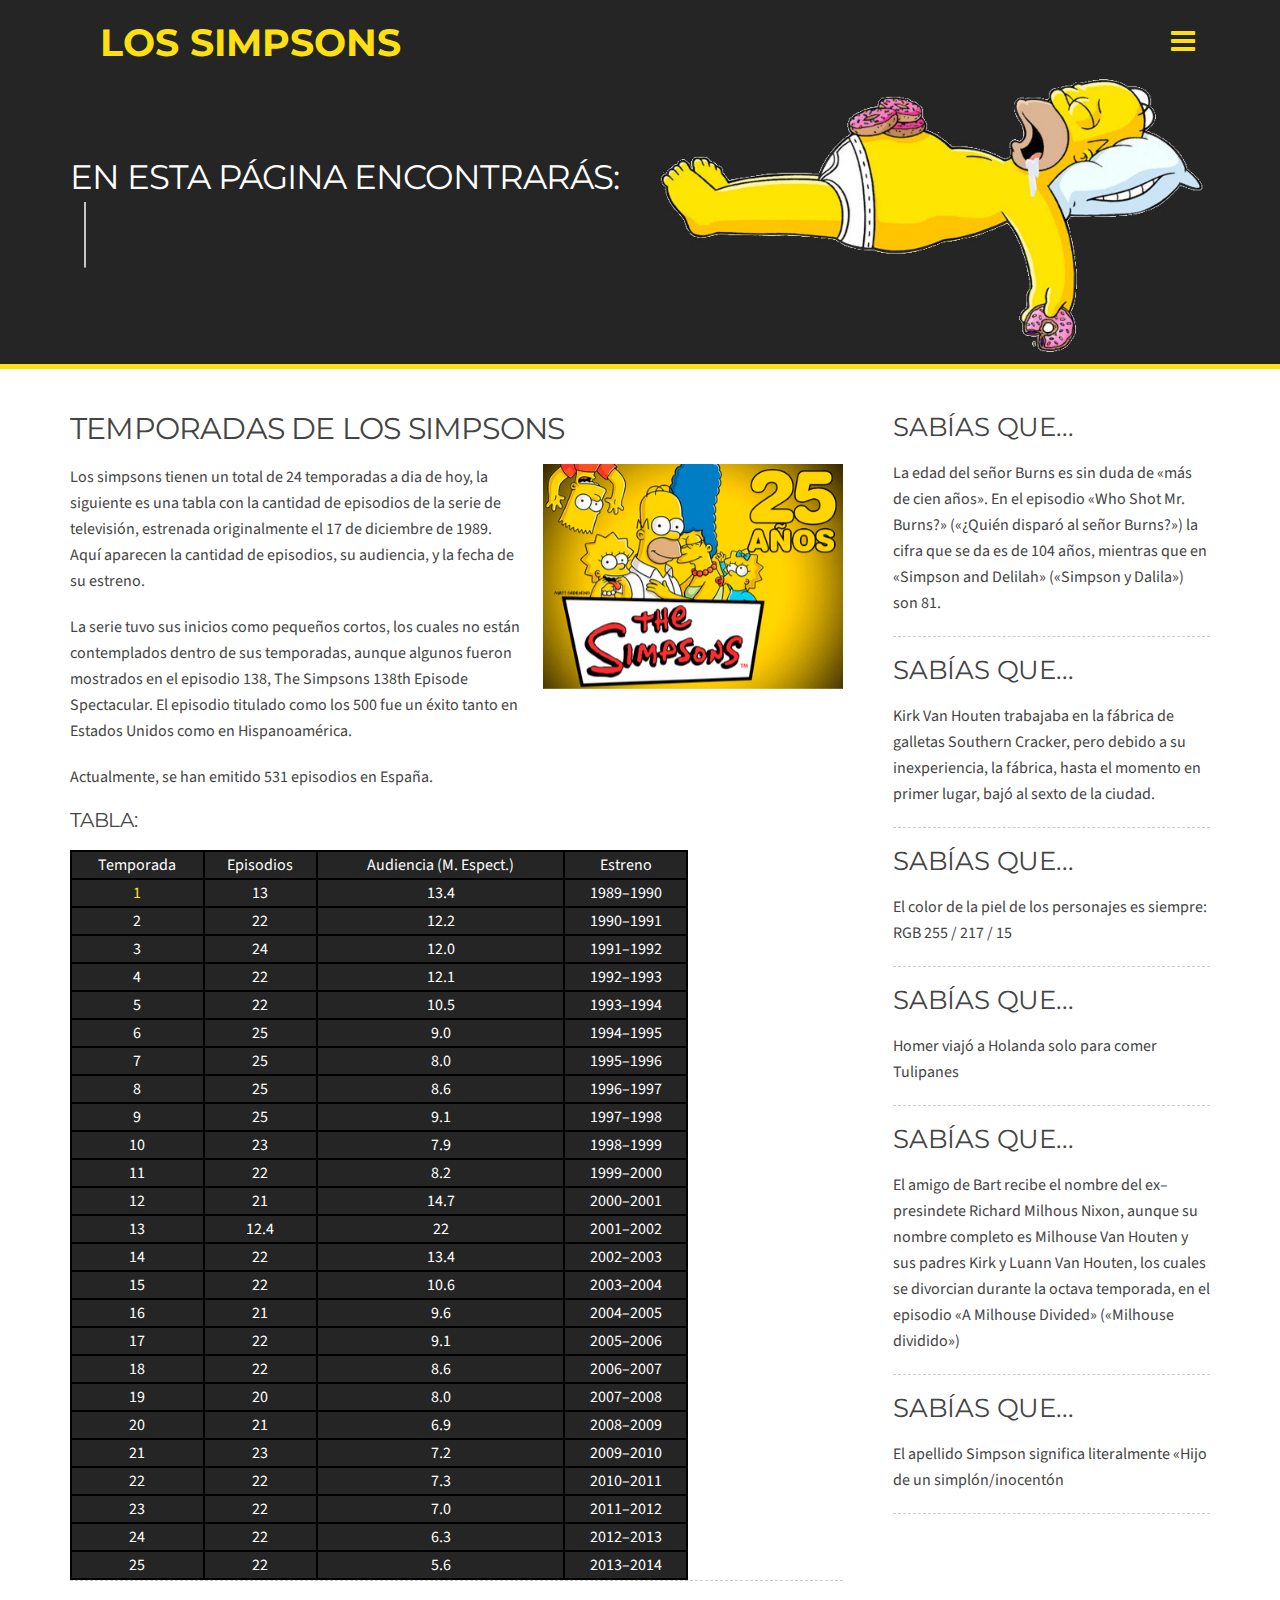
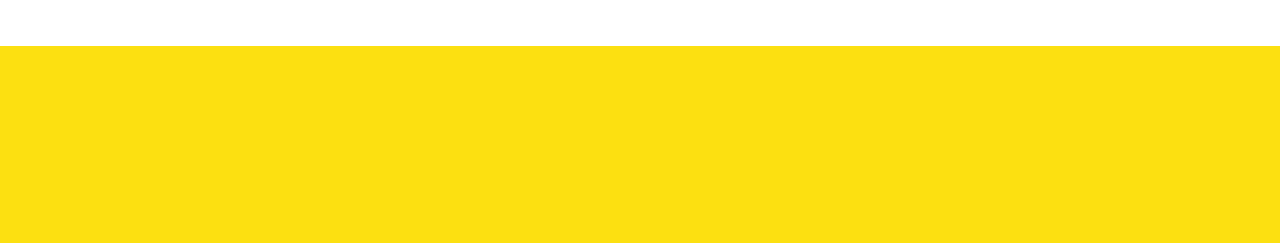
<file: temporadas.html>
<!DOCTYPE html>
<!--[if lt IE 7 ]><html class="ie ie6" lang="en"><![endif]-->
<!--[if IE 7 ]><html class="ie ie7" lang="en"><![endif]-->
<!--[if IE 8 ]><html class="ie ie8" lang="en"><![endif]-->
<!--[if (gte IE 9)|!(IE)]><!--><html lang="es"><!--<![endif]-->
<head>
<!-- Website Template designed by www.downloadwebsitetemplates.co.uk -->
<meta charset="UTF-8">
<title>www.antonioluna.me - Temporadas</title>
<meta name="description" content="">
<meta name="keywords" content="">
<meta content="width=device-width, initial-scale=1, maximum-scale=1, user-scalable=no" name="viewport">
<link rel="apple-touch-icon-precomposed" sizes="144x144" href="images/ico/apple-touch-icon-144.png">
<link rel="apple-touch-icon-precomposed" sizes="114x114" href="images/ico/apple-touch-icon-114.png">
<link rel="apple-touch-icon-precomposed" sizes="72x72" href="images/ico/apple-touch-icon-72.png">
<link rel="apple-touch-icon-precomposed" href="images/ico/apple-touch-icon-57.png">
<link rel="shortcut icon" href="images/ico/favicon.png">
<!--[if IE]><![endif]-->
<link rel="stylesheet" href="css/style.css">
<script src="js/jquery.js"></script>
<script src="js/wow.min.js"></script>
<script src="js/typed.js"></script>
<script src="js/scripts.js"></script>
<script src="js/frases.js"></script>
<!--[if lt IE 9]><script src="http://html5shiv.googlecode.com/svn/trunk/html5.js"></script><![endif]-->
</head>
<body>

<div id="sidebar">
    <p class="closebutton"><a title="" href="javascript:$.pageslide.close()">x</a></p>
    <div class="wow fadeInUp" data-wow-delay="0.3s" data-wow-duration="0.6s" data-wow-offset="0">
        <div id="mainmenu">
            <ul>
                <li class="active"><a title="./index.html" href="">Home</a></li>
                <li><a title="" href="./guionistas.html">Guionistas</a></li>
                <li><a title="" href="./temporadas.html">Temporadas</a></li>
                <li><a title="" href="./escenas.html">Escenas</a></li>
                <li><a title="" href="./contacto.html">Contactar</a></li>
            </ul>
        </div>
    </div>
</div>

<div class="container bg1 clearfix">
    <div id="headercont" class="bodycontainer clearfix">
        <div id="logocont" class="clearfix">
            <p><a title="" href="./index.html">Los Simpsons</a></p>
        </div>
        <p class="menubutton"><a title="" href="#sidebar" class="togglepanel"><span class="fa fa-bars"></span></a></p>
        <div class="wow fadeInRight" data-wow-delay="0.5s" data-wow-duration="0.6s" data-wow-offset="0">
            <div class="type-wrap">
                <p>En esta página encontrarás:</p>
                <p><span id="typed"></span></p>
            </div>
        </div>
    </div>
</div>

<div class="container bg2 clearfix">
	<div id="maincont" class="bodycontainer clearfix">
		
        <div class="wow fadeInUp" data-wow-delay="0.5s" data-wow-duration="0.6s" data-wow-offset="0">

            <div id="mainleft">
                <h1>Temporadas de los simpsons</h1>
                <img class="imgright" alt="" src="images/25.jpg" />
                
                <p>Los simpsons tienen un total de 24 temporadas a dia de hoy, la siguiente es una tabla con la cantidad de episodios de la serie de televisión, estrenada originalmente el 17 de diciembre de 1989. Aquí aparecen la cantidad de episodios, su audiencia, y la fecha de su estreno.</p>

                <p>La serie tuvo sus inicios como pequeños cortos, los cuales no están contemplados dentro de sus temporadas, aunque algunos fueron mostrados en el episodio 138, The Simpsons 138th Episode Spectacular. El episodio titulado como los 500 fue un éxito tanto en Estados Unidos como en Hispanoamérica.</p>

                <p>Actualmente, se han emitido 531 episodios en España.</p>

                <h6>Tabla:</h6>

                <table id="table">
                <tr>
                    <td>Temporada</td>
                    <td>Episodios</td>
                    <td>Audiencia (M. Espect.)</td>
                    <td>Estreno</td>
                </tr>
                <tr>
                    <td><a href="./temporadas/temporada1.html">1</a></td>
                    <td>13 </td>
                    <td>13.4</td>
                    <td>1989–1990</td>
                </tr>
                <tr>
                    <td>2</td>
                    <td>22</td>
                    <td>12.2</td>
                    <td>1990–1991</td>
                </tr>
                <tr>
                    <td>3</td>
                    <td>24</td>
                    <td>12.0</td>
                    <td>1991–1992</td>
                </tr>
                <tr>
                    <td>4</td>
                    <td>22</td>
                    <td>12.1</td>
                    <td>1992–1993</td>
                </tr>
                <tr>
                    <td>5</td>
                    <td>22 </td>
                    <td>10.5</td>
                    <td>1993–1994</td>
                </tr>
                <tr>
                    <td>6</td>
                    <td>25</td>
                    <td>9.0</td>
                    <td>1994–1995</td>
                </tr>
                <tr>
                    <td>7</td>
                    <td>25</td>
                    <td>8.0</td>
                    <td>1995–1996</td>
                </tr>
                <tr>
                    <td>8</td>
                    <td>25</td>
                    <td>8.6</td>
                    <td>1996–1997</td>
                </tr>
                <tr>
                    <td>9</td>
                    <td>25</td>
                    <td>9.1</td>
                    <td>1997–1998</td>
                </tr>
                <tr> 
                    <td>10</td>
                    <td>23</td>
                    <td>7.9</td>
                    <td>1998–1999</td>
                </tr>
                <tr>
                    <td>11</td>
                    <td>22</td>
                    <td>8.2</td>
                    <td>1999–2000</td>
                </tr>
                <tr>
                    <td>12</td>
                    <td>21</td>
                    <td>14.7</td>
                    <td>2000–2001</td>
                </tr>
                <tr>
                    <td>13</td>
                    <td>12.4</td>
                    <td>22</td>
                    <td>2001–2002</td>
                </tr>
                <tr>
                    <td>14</td>
                    <td>22</td>
                    <td>13.4</td>
                    <td>2002–2003</td>
                </tr>
                <tr> 
                    <td>15</td>
                    <td>22</td>
                    <td>10.6</td>
                    <td>2003–2004</td>
                </tr>
                <tr>
                    <td>16</td>
                    <td>21</td>
                    <td>9.6</td>
                    <td>2004–2005</td>
                </tr>
                <tr>
                    <td>17</td>
                    <td>22</td>
                    <td>9.1</td>
                    <td> 2005–2006</td>
                </tr>
                <tr>
                    <td>18</td>
                    <td>22</td>
                    <td>8.6</td>
                    <td>2006–2007</td>
                </tr>
                <tr>  
                    <td>19</td>
                    <td>20</td>
                    <td>8.0</td>
                    <td>2007–2008</td>
                </tr>
                <tr>       
                    <td>20</td>
                    <td>21</td>
                    <td>6.9</td>
                    <td>2008–2009</td>
                </tr>
                <tr>
                    <td>21</td>
                    <td>23</td>
                    <td>7.2</td>
                    <td>2009–2010</td>
                </tr>
                <tr>
                    <td>22</td>
                    <td>22</td>
                    <td>7.3</td>
                    <td>2010–2011</td>
                </tr>
                <tr>
                    <td>23</td>
                    <td>22</td>
                    <td>7.0</td>
                    <td>2011–2012</td>
                </tr>
                <tr>
                    <td>24</td>
                    <td>22</td>
                    <td>6.3</td>
                    <td>2012–2013</td>
                </tr>
                <tr>
                    <td>25</td>
                    <td>22</td>
                    <td>5.6</td>
                    <td>2013–2014</td>
                </tr>
            </table>
            <hr />
            
            </div>
            <div id="mainright">
                <h3>Sabías que...</h3>
                <p><script type="text/javascript">showQuotation(); </script></p>
                <hr />
                <h3>Sabías que...</h3>
                <p><script type="text/javascript">showQuotation1(); </script></p>
                <hr />
                <h3>Sabías que...</h3>
                <p><script type="text/javascript">showQuotation2(); </script></p>
                <hr />
                <h3>Sabías que...</h3>
                <p><script type="text/javascript">showQuotation3(); </script></p>
                <hr />
                <h3>Sabías que...</h3>
                <p><script type="text/javascript">showQuotation4(); </script></p>
                <hr />
                <h3>Sabías que...</h3>
                <p><script type="text/javascript">showQuotation5(); </script></p>
                <hr />
            </div>

        </div>
	</div>
</div>

<div class="container clearfix">
	<div id="footercont" class="bodycontainer clearfix">

		<div class="wow fadeInUp" data-wow-delay="0.5s" data-wow-duration="0.6s" data-wow-offset="0">
        
            <div class="grid">
                <div class="column-10">
                    <div id="socialmedia" class="clearfix">
                        <ul>
                            <li><a title="" href="https://www.facebook.com/antonio.luna.752" rel="external"><span class="fa fa-facebook"></span></a></li>
                            <li><a title="" href="https://twitter.com/_Antonio_luna" rel="external"><span class="fa fa-twitter"></span></a></li>
                        </ul>
                    </div>
                    <p>Free Website Template by <a title="free website templates" href="http://www.downloadwebsitetemplates.co.uk" rel="external">Download Website Templates</a></p>
                </div>
                <div class="column-2 textright">
                	<p><a id="backtotop" title="" href="#top"><span class="fa fa-angle-up"></span></a></p>
                </div>
            </div>
        
        </div>

	</div>
</div>

<script src="js/pageslide.min.js"></script>
   
</body>
</html>
</file>
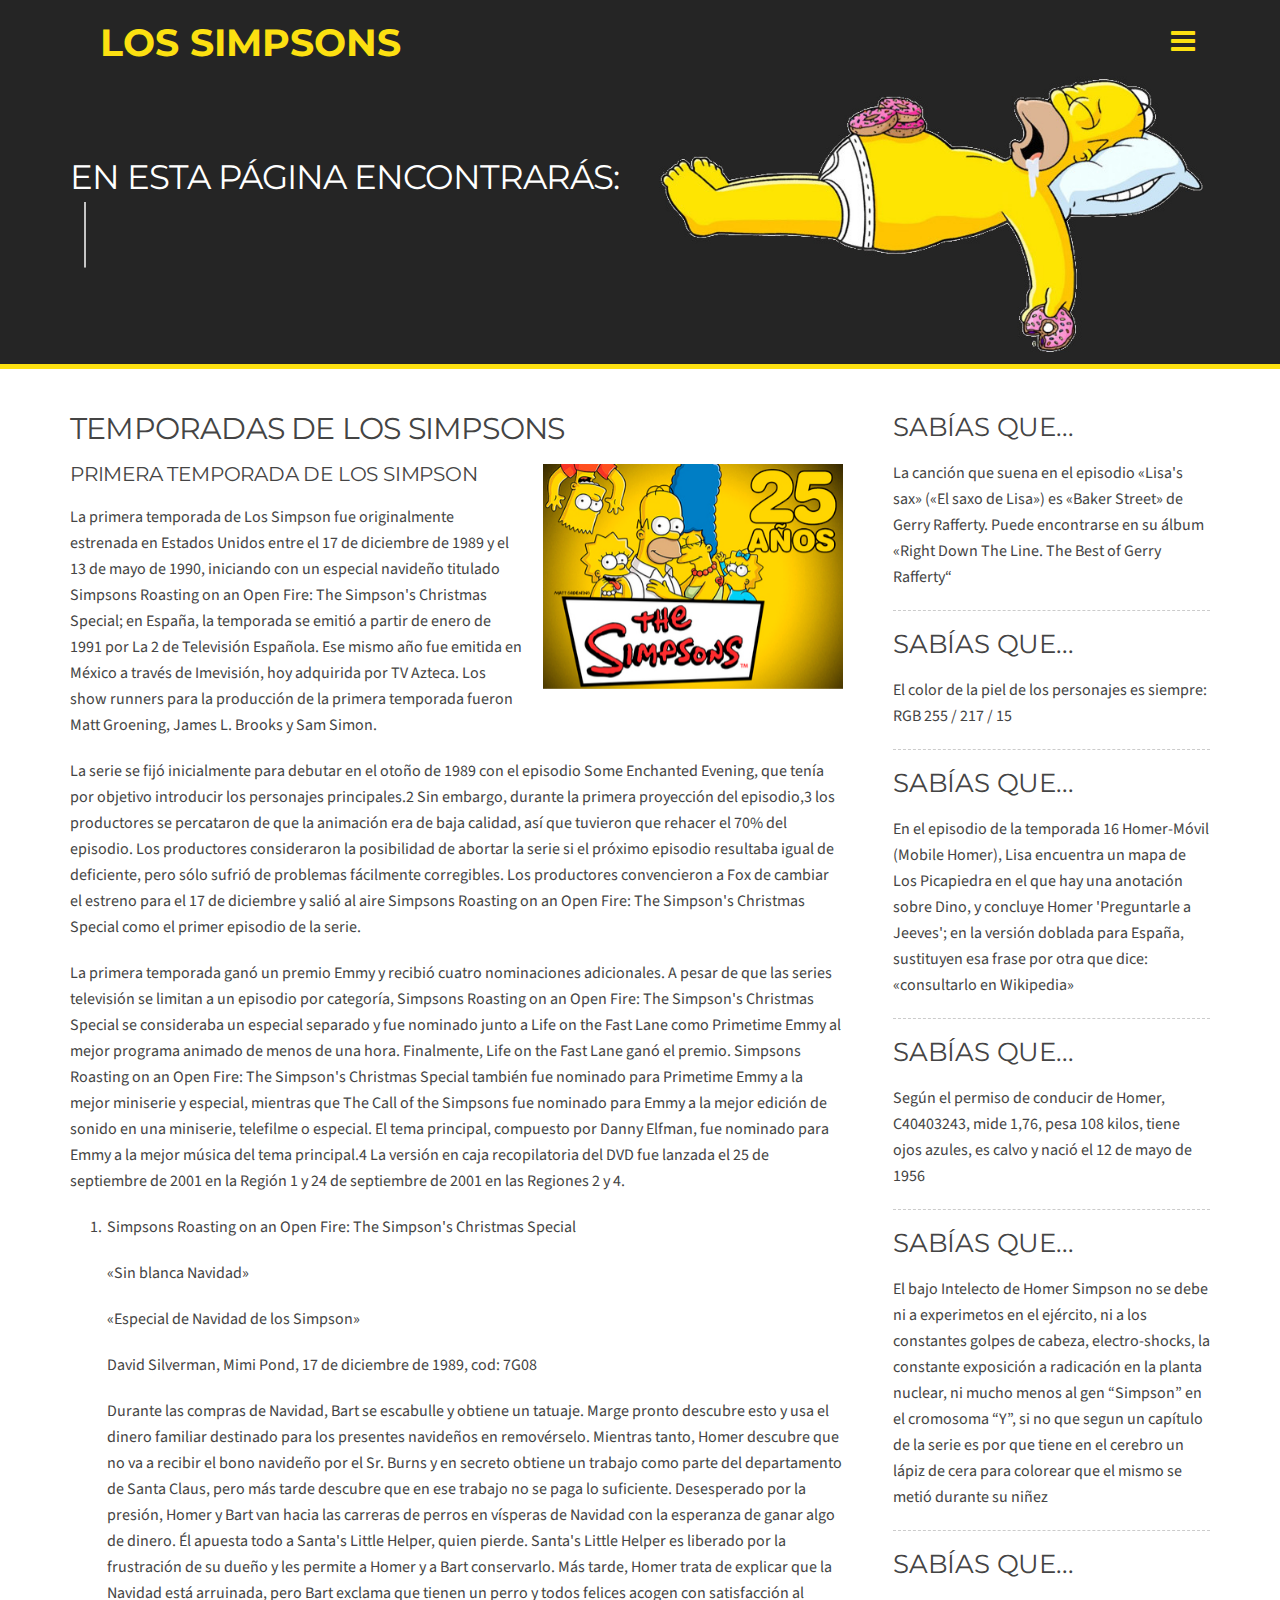
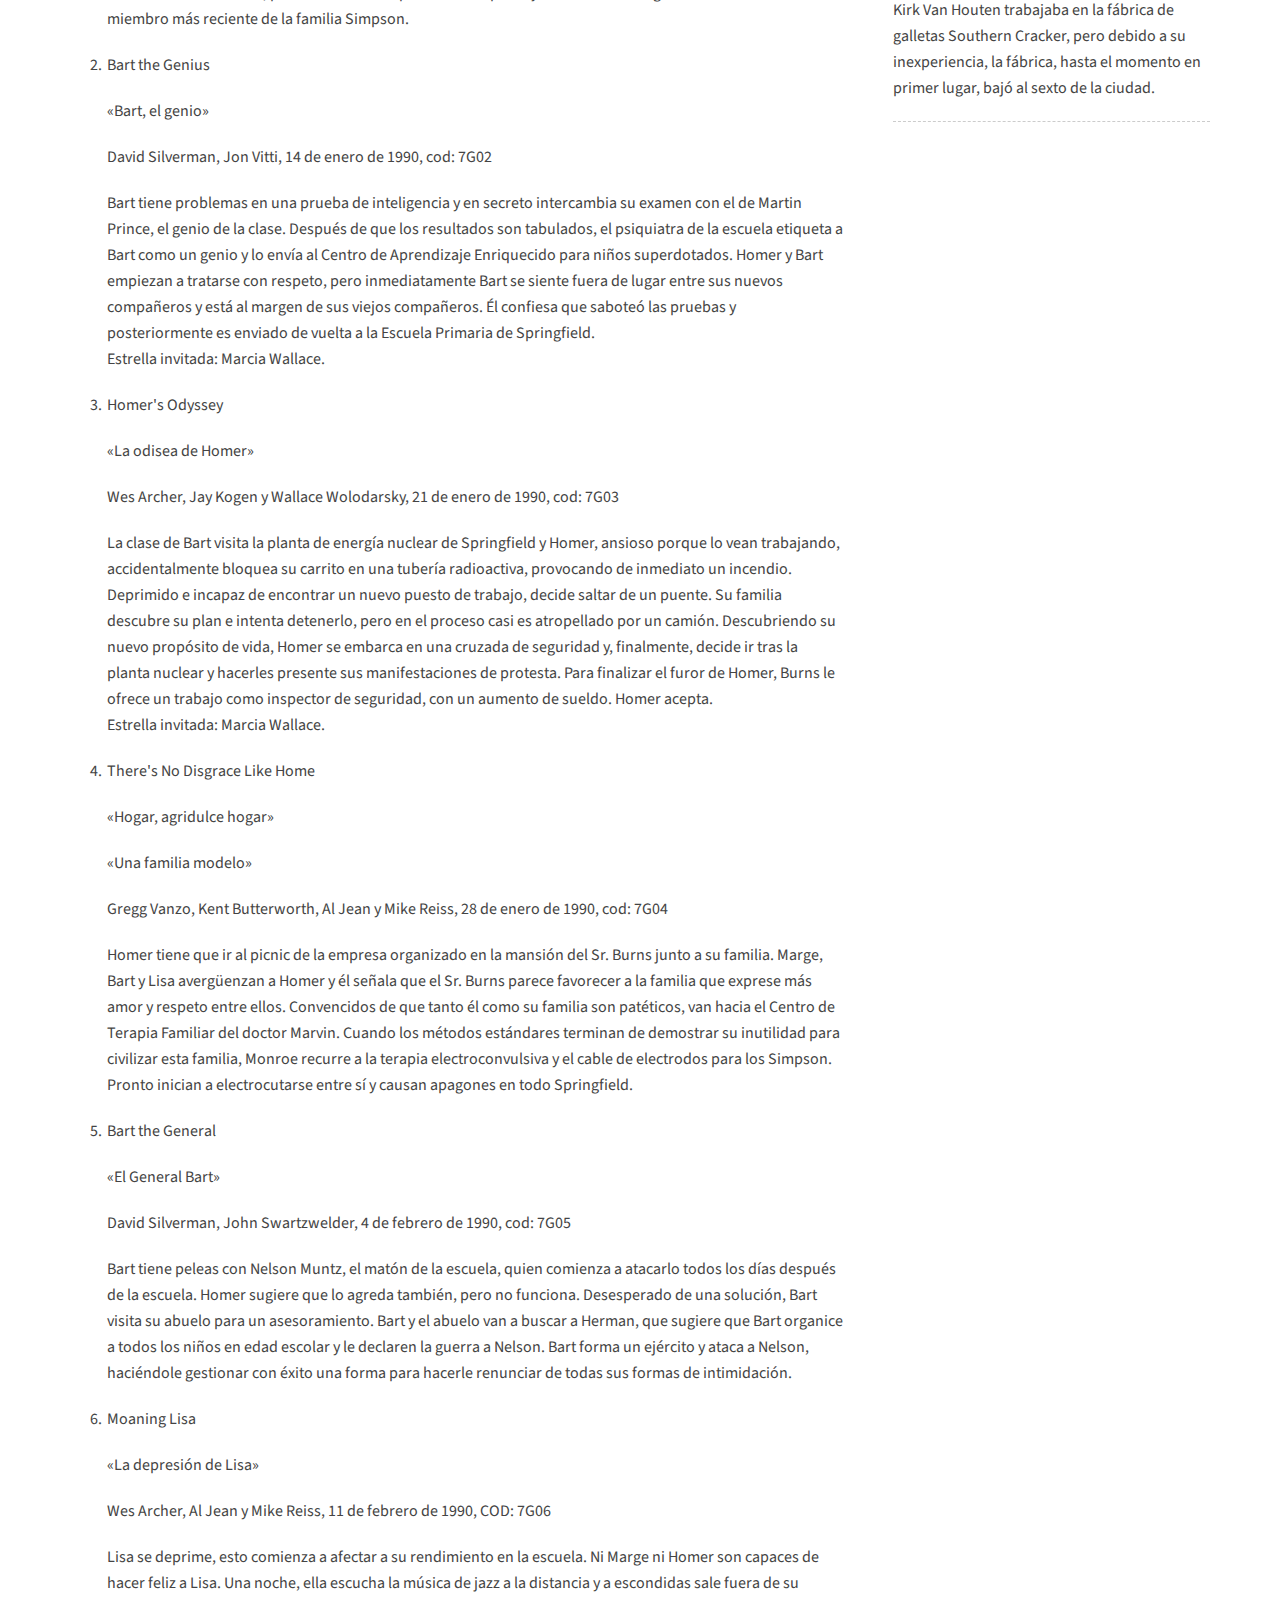
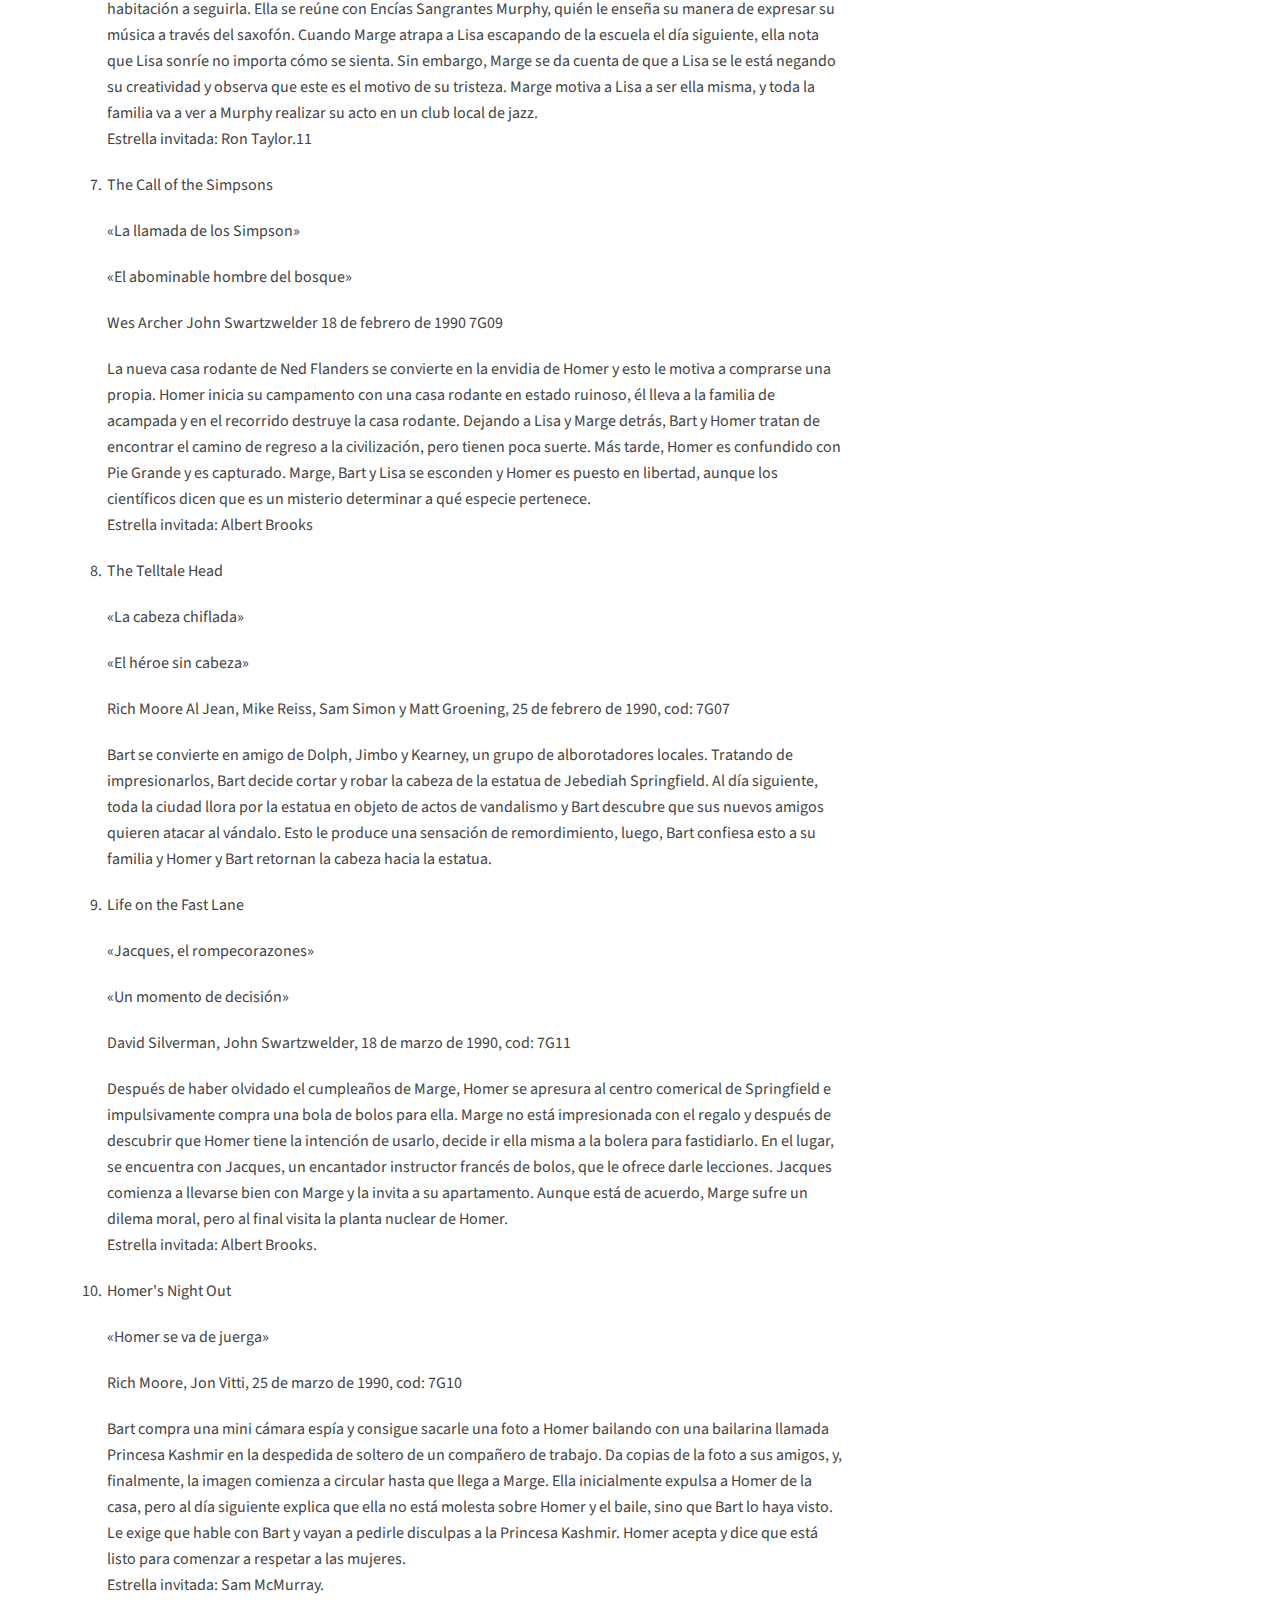
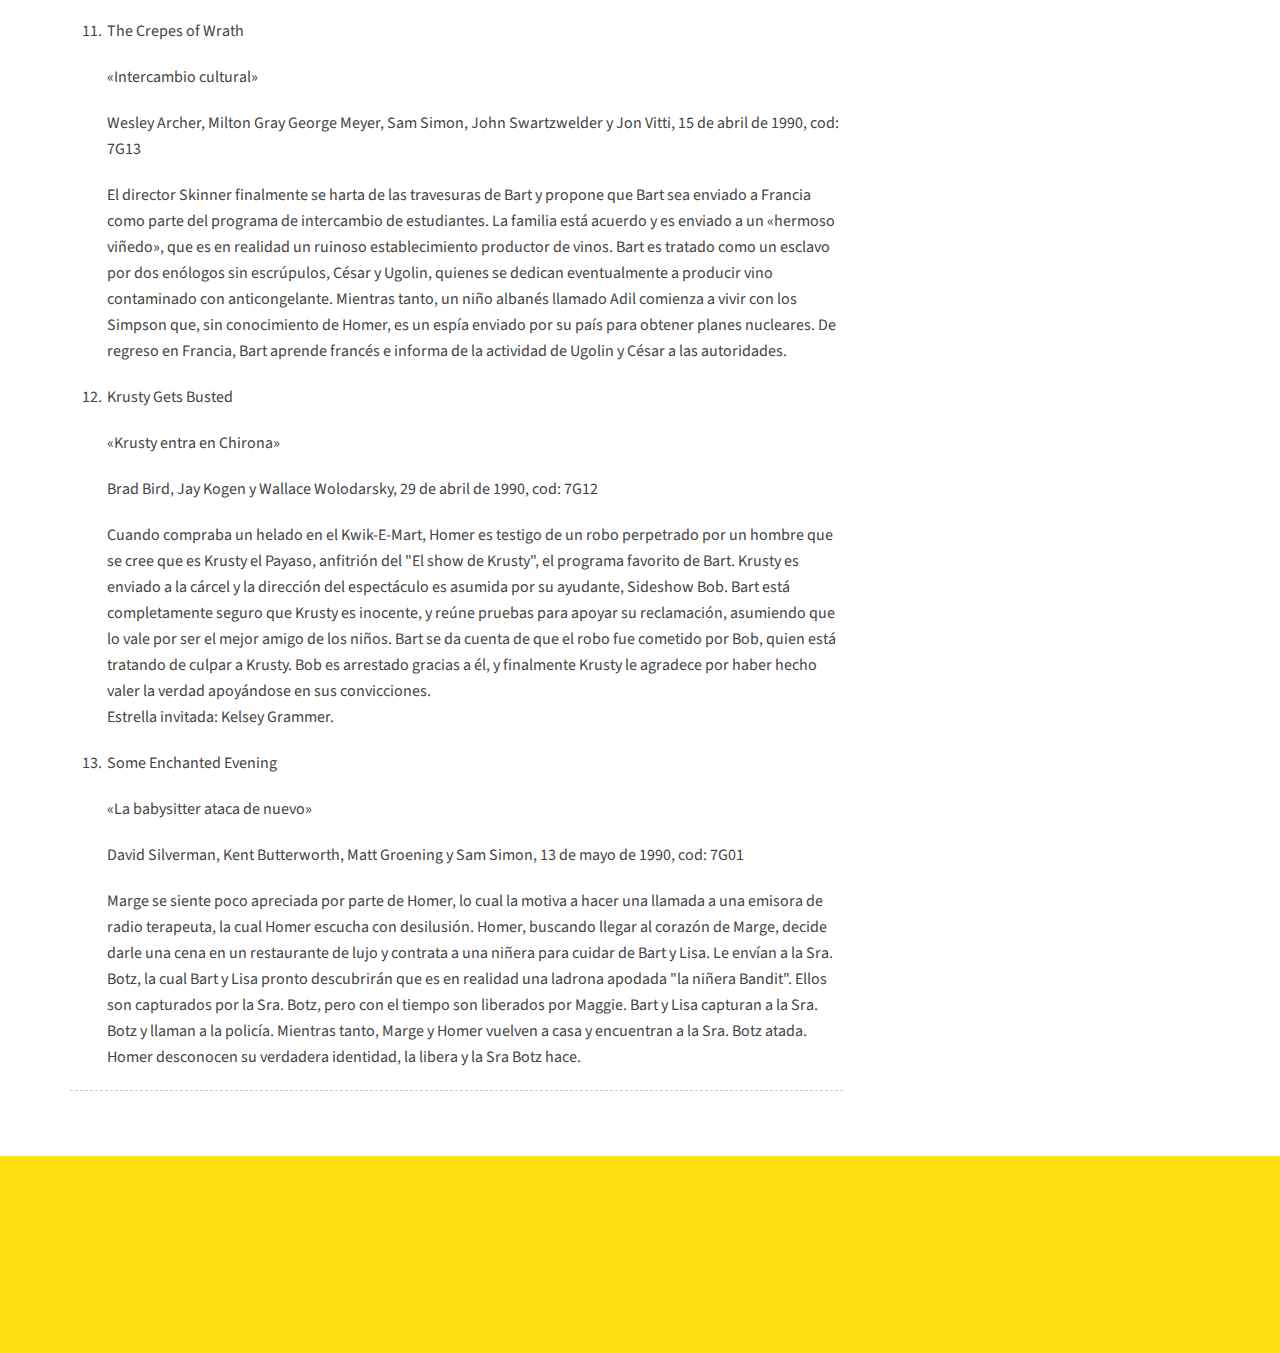
<file: temporadas/temporada1.html>
<!DOCTYPE html>
<!--[if lt IE 7 ]><html class="ie ie6" lang="en"><![endif]-->
<!--[if IE 7 ]><html class="ie ie7" lang="en"><![endif]-->
<!--[if IE 8 ]><html class="ie ie8" lang="en"><![endif]-->
<!--[if (gte IE 9)|!(IE)]><!--><html lang="es"><!--<![endif]-->
<head>
<!-- Website Template designed by www.downloadwebsitetemplates.co.uk -->
<meta charset="UTF-8">
<title>www.antonioluna.me - Temporada 1</title>
<meta name="description" content="">
<meta name="keywords" content="">
<meta content="width=device-width, initial-scale=1, maximum-scale=1, user-scalable=no" name="viewport">
<link rel="apple-touch-icon-precomposed" sizes="144x144" href="../images/ico/apple-touch-icon-144.png">
<link rel="apple-touch-icon-precomposed" sizes="114x114" href="../images/ico/apple-touch-icon-114.png">
<link rel="apple-touch-icon-precomposed" sizes="72x72" href="../images/ico/apple-touch-icon-72.png">
<link rel="apple-touch-icon-precomposed" href="../images/ico/apple-touch-icon-57.png">
<link rel="shortcut icon" href="../images/ico/favicon.png">
<!--[if IE]><![endif]-->
<link rel="stylesheet" href="../css/style.css">
<script src="../js/jquery.js"></script>
<script src="../js/wow.min.js"></script>
<script src="../js/typed.js"></script>
<script src="../js/scripts.js"></script>
<script src="../js/frases.js"></script>
<!--[if lt IE 9]><script src="http://html5shiv.googlecode.com/svn/trunk/html5.js"></script><![endif]-->
</head>
<body>

<div id="sidebar">
    <p class="closebutton"><a title="" href="javascript:$.pageslide.close()">x</a></p>
    <div class="wow fadeInUp" data-wow-delay="0.3s" data-wow-duration="0.6s" data-wow-offset="0">
        <div id="mainmenu">
            <ul>
                <li class="active"><a title="../index.html" href="">Home</a></li>
                <li><a title="" href="../guionistas.html">Guionistas</a></li>
                <li><a title="" href="../temporadas.html">Temporadas</a></li>
                <li><a title="" href="../escenas.html">Escenas</a></li>
                <li><a title="" href="../contacto.html">Contactar</a></li>
            </ul>
        </div>
    </div>
</div>

<div class="container bg1 clearfix">
    <div id="headercont" class="bodycontainer clearfix">
        <div id="logocont" class="clearfix">
            <p><a title="" href="../index.html">Los Simpsons</a></p>
        </div>
        <p class="menubutton"><a title="" href="#sidebar" class="togglepanel"><span class="fa fa-bars"></span></a></p>
        <div class="wow fadeInRight" data-wow-delay="0.5s" data-wow-duration="0.6s" data-wow-offset="0">
            <div class="type-wrap">
                <p>En esta página encontrarás:</p>
                <p><span id="typed"></span></p>
            </div>
        </div>
    </div>
</div>

<div class="container bg2 clearfix">
	<div id="maincont" class="bodycontainer clearfix">
		
        <div class="wow fadeInUp" data-wow-delay="0.5s" data-wow-duration="0.6s" data-wow-offset="0">

            <div id="mainleft">
                <h1>Temporadas de los simpsons</h1>
                <img class="imgright" alt="" src="../images/25.jpg" />
                <h6>Primera temporada de Los Simpson</h6>
                
                <p>La primera temporada de Los Simpson fue originalmente estrenada en Estados Unidos entre el 17 de diciembre de 1989 y el 13 de mayo de 1990, iniciando con un especial navideño titulado Simpsons Roasting on an Open Fire: The Simpson's Christmas Special; en España, la temporada se emitió a partir de enero de 1991 por La 2 de Televisión Española. Ese mismo año fue emitida en México a través de Imevisión, hoy adquirida por TV Azteca. Los show runners para la producción de la primera temporada fueron Matt Groening, James L. Brooks y Sam Simon.
                </p>

                <p>La serie se fijó inicialmente para debutar en el otoño de 1989 con el episodio Some Enchanted Evening, que tenía por objetivo introducir los personajes principales.2 Sin embargo, durante la primera proyección del episodio,3 los productores se percataron de que la animación era de baja calidad, así que tuvieron que rehacer el 70% del episodio. Los productores consideraron la posibilidad de abortar la serie si el próximo episodio resultaba igual de deficiente, pero sólo sufrió de problemas fácilmente corregibles. Los productores convencieron a Fox de cambiar el estreno para el 17 de diciembre y salió al aire Simpsons Roasting on an Open Fire: The Simpson's Christmas Special como el primer episodio de la serie.</p>

                <p>La primera temporada ganó un premio Emmy y recibió cuatro nominaciones adicionales. A pesar de que las series televisión se limitan a un episodio por categoría, Simpsons Roasting on an Open Fire: The Simpson's Christmas Special se consideraba un especial separado y fue nominado junto a Life on the Fast Lane como Primetime Emmy al mejor programa animado de menos de una hora. Finalmente, Life on the Fast Lane ganó el premio. Simpsons Roasting on an Open Fire: The Simpson's Christmas Special también fue nominado para Primetime Emmy a la mejor miniserie y especial, mientras que The Call of the Simpsons fue nominado para Emmy a la mejor edición de sonido en una miniserie, telefilme o especial. El tema principal, compuesto por Danny Elfman, fue nominado para Emmy a la mejor música del tema principal.4 La versión en caja recopilatoria del DVD fue lanzada el 25 de septiembre de 2001 en la Región 1 y 24 de septiembre de 2001 en las Regiones 2 y 4.</p>

                    <ol>
                        <li>
                            <p>Simpsons Roasting on an Open Fire: The Simpson's Christmas Special</p>
                            <p>«Sin blanca Navidad»</p>
                            <p>«Especial de Navidad de los Simpson»</p>
                            <p>David Silverman, Mimi Pond, 17 de diciembre de 1989, cod: 7G08</p>
                            <p>Durante las compras de Navidad, Bart se escabulle y obtiene un tatuaje. Marge pronto descubre esto y usa el dinero familiar destinado para los presentes navideños en removérselo. Mientras tanto, Homer descubre que no va a recibir el bono navideño por el Sr. Burns y en secreto obtiene un trabajo como parte del departamento de Santa Claus, pero más tarde descubre que en ese trabajo no se paga lo suficiente. Desesperado por la presión, Homer y Bart van hacia las carreras de perros en vísperas de Navidad con la esperanza de ganar algo de dinero. Él apuesta todo a Santa's Little Helper, quien pierde. Santa's Little Helper es liberado por la frustración de su dueño y les permite a Homer y a Bart conservarlo. Más tarde, Homer trata de explicar que la Navidad está arruinada, pero Bart exclama que tienen un perro y todos felices acogen con satisfacción al miembro más reciente de la familia Simpson.
                            </p>
                        </li>
                        <li>
                            <p>Bart the Genius</p>
                            <p>«Bart, el genio»</p>
                            <p>David Silverman, Jon Vitti, 14 de enero de 1990, cod: 7G02</p>
                            <p>Bart tiene problemas en una prueba de inteligencia y en secreto intercambia su examen con el de Martin Prince, el genio de la clase. Después de que los resultados son tabulados, el psiquiatra de la escuela etiqueta a Bart como un genio y lo envía al Centro de Aprendizaje Enriquecido para niños superdotados. Homer y Bart empiezan a tratarse con respeto, pero inmediatamente Bart se siente fuera de lugar entre sus nuevos compañeros y está al margen de sus viejos compañeros. Él confiesa que saboteó las pruebas y posteriormente es enviado de vuelta a la Escuela Primaria de Springfield.
                            <br />Estrella invitada: Marcia Wallace.
                           </p>
                        </li>
                        <li>
                            <p>Homer's Odyssey</p>
                            <p>«La odisea de Homer»</p>
                            <p>Wes Archer, Jay Kogen y Wallace Wolodarsky, 21 de enero de 1990, cod: 7G03</p>
                            <p>La clase de Bart visita la planta de energía nuclear de Springfield y Homer, ansioso porque lo vean trabajando, accidentalmente bloquea su carrito en una tubería radioactiva, provocando de inmediato un incendio. Deprimido e incapaz de encontrar un nuevo puesto de trabajo, decide saltar de un puente. Su familia descubre su plan e intenta detenerlo, pero en el proceso casi es atropellado por un camión. Descubriendo su nuevo propósito de vida, Homer se embarca en una cruzada de seguridad y, finalmente, decide ir tras la planta nuclear y hacerles presente sus manifestaciones de protesta. Para finalizar el furor de Homer, Burns le ofrece un trabajo como inspector de seguridad, con un aumento de sueldo. Homer acepta.<br />Estrella invitada: Marcia Wallace.
                            </p>
                        </li>
                        <li>
                            <p>There's No Disgrace Like Home</p>
                            <p>«Hogar, agridulce hogar»</p>
                            <p>«Una familia modelo»</p>
                            <p>Gregg Vanzo, Kent Butterworth, Al Jean y Mike Reiss, 28 de enero de 1990, cod: 7G04</p>
                            <p>Homer tiene que ir al picnic de la empresa organizado en la mansión del Sr. Burns junto a su familia. Marge, Bart y Lisa avergüenzan a Homer y él señala que el Sr. Burns parece favorecer a la familia que exprese más amor y respeto entre ellos. Convencidos de que tanto él como su familia son patéticos, van hacia el Centro de Terapia Familiar del doctor Marvin. Cuando los métodos estándares terminan de demostrar su inutilidad para civilizar esta familia, Monroe recurre a la terapia electroconvulsiva y el cable de electrodos para los Simpson. Pronto inician a electrocutarse entre sí y causan apagones en todo Springfield.
                            </p>
                        </li>
                        <li>
                            <p>Bart the General</p>
                            <p>«El General Bart»</p>
                            <p>David Silverman, John Swartzwelder, 4 de febrero de 1990, cod: 7G05</p>
                            <p>Bart tiene peleas con Nelson Muntz, el matón de la escuela, quien comienza a atacarlo todos los días después de la escuela. Homer sugiere que lo agreda también, pero no funciona. Desesperado de una solución, Bart visita su abuelo para un asesoramiento. Bart y el abuelo van a buscar a Herman, que sugiere que Bart organice a todos los niños en edad escolar y le declaren la guerra a Nelson. Bart forma un ejército y ataca a Nelson, haciéndole gestionar con éxito una forma para hacerle renunciar de todas sus formas de intimidación.
                            </p>
                        </li>
                        <li>
                            <p>Moaning Lisa</p>
                            <p>«La depresión de Lisa»</p>
                            <p>Wes Archer, Al Jean y Mike Reiss, 11 de febrero de 1990, COD: 7G06</p>
                            <p>Lisa se deprime, esto comienza a afectar a su rendimiento en la escuela. Ni Marge ni Homer son capaces de hacer feliz a Lisa. Una noche, ella escucha la música de jazz a la distancia y a escondidas sale fuera de su habitación a seguirla. Ella se reúne con Encías Sangrantes Murphy, quién le enseña su manera de expresar su música a través del saxofón. Cuando Marge atrapa a Lisa escapando de la escuela el día siguiente, ella nota que Lisa sonríe no importa cómo se sienta. Sin embargo, Marge se da cuenta de que a Lisa se le está negando su creatividad y observa que este es el motivo de su tristeza. Marge motiva a Lisa a ser ella misma, y toda la familia va a ver a Murphy realizar su acto en un club local de jazz.<br />Estrella invitada: Ron Taylor.11
                            </p>
                        </li>
                        <li>
                            <p>The Call of the Simpsons</p>
                            <p>«La llamada de los Simpson»</p>
                            <p>«El abominable hombre del bosque»</p>
                            <p> Wes Archer  John Swartzwelder   18 de febrero de 1990   7G09</p>
                            <p>La nueva casa rodante de Ned Flanders se convierte en la envidia de Homer y esto le motiva a comprarse una propia. Homer inicia su campamento con una casa rodante en estado ruinoso, él lleva a la familia de acampada y en el recorrido destruye la casa rodante. Dejando a Lisa y Marge detrás, Bart y Homer tratan de encontrar el camino de regreso a la civilización, pero tienen poca suerte. Más tarde, Homer es confundido con Pie Grande y es capturado. Marge, Bart y Lisa se esconden y Homer es puesto en libertad, aunque los científicos dicen que es un misterio determinar a qué especie pertenece.<br/>Estrella invitada: Albert Brooks
                            </p>
                        </li>
                        <li>
                            <p>The Telltale Head</p>
                            <p>«La cabeza chiflada»</p>
                            <p>«El héroe sin cabeza»</p>
                            <p>Rich Moore  Al Jean, Mike Reiss, Sam Simon y Matt Groening, 25 de febrero de 1990, cod: 7G07</p>
                            <p>Bart se convierte en amigo de Dolph, Jimbo y Kearney, un grupo de alborotadores locales. Tratando de impresionarlos, Bart decide cortar y robar la cabeza de la estatua de Jebediah Springfield. Al día siguiente, toda la ciudad llora por la estatua en objeto de actos de vandalismo y Bart descubre que sus nuevos amigos quieren atacar al vándalo. Esto le produce una sensación de remordimiento, luego, Bart confiesa esto a su familia y Homer y Bart retornan la cabeza hacia la estatua.
                            </p>
                        </li>
                        <li>
                            <p>Life on the Fast Lane</p>
                            <p>«Jacques, el rompecorazones»</p>
                            <p>«Un momento de decisión»</p>
                            <p>David Silverman, John Swartzwelder, 18 de marzo de 1990, cod: 7G11</p>
                            <p>Después de haber olvidado el cumpleaños de Marge, Homer se apresura al centro comerical de Springfield e impulsivamente compra una bola de bolos para ella. Marge no está impresionada con el regalo y después de descubrir que Homer tiene la intención de usarlo, decide ir ella misma a la bolera para fastidiarlo. En el lugar, se encuentra con Jacques, un encantador instructor francés de bolos, que le ofrece darle lecciones. Jacques comienza a llevarse bien con Marge y la invita a su apartamento. Aunque está de acuerdo, Marge sufre un dilema moral, pero al final visita la planta nuclear de Homer.<br />Estrella invitada: Albert Brooks.
                            </p>
                        </li>
                        <li>
                            <p>Homer's Night Out</p>
                            <p>«Homer se va de juerga»</p>
                            <p>Rich Moore, Jon Vitti, 25 de marzo de 1990, cod: 7G10</p>
                            <p>Bart compra una mini cámara espía y consigue sacarle una foto a Homer bailando con una bailarina llamada Princesa Kashmir en la despedida de soltero de un compañero de trabajo. Da copias de la foto a sus amigos, y, finalmente, la imagen comienza a circular hasta que llega a Marge. Ella inicialmente expulsa a Homer de la casa, pero al día siguiente explica que ella no está molesta sobre Homer y el baile, sino que Bart lo haya visto. Le exige que hable con Bart y vayan a pedirle disculpas a la Princesa Kashmir. Homer acepta y dice que está listo para comenzar a respetar a las mujeres.<br />Estrella invitada: Sam McMurray.
                            </p>
                        </li>
                        <li>
                            <p>The Crepes of Wrath</p>
                            <p>«Intercambio cultural»</p>
                            <p>Wesley Archer, Milton Gray George Meyer, Sam Simon, John Swartzwelder y Jon Vitti, 15 de abril de 1990, cod: 7G13</p>
                            <p>El director Skinner finalmente se harta de las travesuras de Bart y propone que Bart sea enviado a Francia como parte del programa de intercambio de estudiantes. La familia está acuerdo y es enviado a un «hermoso viñedo», que es en realidad un ruinoso establecimiento productor de vinos. Bart es tratado como un esclavo por dos enólogos sin escrúpulos, César y Ugolin, quienes se dedican eventualmente a producir vino contaminado con anticongelante. Mientras tanto, un niño albanés llamado Adil comienza a vivir con los Simpson que, sin conocimiento de Homer, es un espía enviado por su país para obtener planes nucleares. De regreso en Francia, Bart aprende francés e informa de la actividad de Ugolin y César a las autoridades.
                            </p>
                        </li>
                        <li>
                            <p>Krusty Gets Busted</p>
                            <p>«Krusty entra en Chirona»</p>
                            <p>Brad Bird, Jay Kogen y Wallace Wolodarsky, 29 de abril de 1990, cod: 7G12</p>
                            <p>Cuando compraba un helado en el Kwik-E-Mart, Homer es testigo de un robo perpetrado por un hombre que se cree que es Krusty el Payaso, anfitrión del "El show de Krusty", el programa favorito de Bart. Krusty es enviado a la cárcel y la dirección del espectáculo es asumida por su ayudante, Sideshow Bob. Bart está completamente seguro que Krusty es inocente, y reúne pruebas para apoyar su reclamación, asumiendo que lo vale por ser el mejor amigo de los niños. Bart se da cuenta de que el robo fue cometido por Bob, quien está tratando de culpar a Krusty. Bob es arrestado gracias a él, y finalmente Krusty le agradece por haber hecho valer la verdad apoyándose en sus convicciones.
                                <br />Estrella invitada: Kelsey Grammer.
                            </p>
                        </li>
                        <li>
                            <p>Some Enchanted Evening</p>
                            <p>«La babysitter ataca de nuevo»</p>
                            <p>David Silverman, Kent Butterworth, Matt Groening y Sam Simon, 13 de mayo de 1990, cod: 7G01</p>
                            <p>Marge se siente poco apreciada por parte de Homer, lo cual la motiva a hacer una llamada a una emisora de radio terapeuta, la cual Homer escucha con desilusión. Homer, buscando llegar al corazón de Marge, decide darle una cena en un restaurante de lujo y contrata a una niñera para cuidar de Bart y Lisa. Le envían a la Sra. Botz, la cual Bart y Lisa pronto descubrirán que es en realidad una ladrona apodada "la niñera Bandit". Ellos son capturados por la Sra. Botz, pero con el tiempo son liberados por Maggie. Bart y Lisa capturan a la Sra. Botz y llaman a la policía. Mientras tanto, Marge y Homer vuelven a casa y encuentran a la Sra. Botz atada. Homer desconocen su verdadera identidad, la libera y la Sra Botz hace.
                            </p>
                        </li>
                    </ol>
                <hr />
            </div>
            
            <div id="mainright">
                <h3>Sabías que...</h3>
                <p><script type="text/javascript">showQuotation(); </script></p>
                <hr />
                <h3>Sabías que...</h3>
                <p><script type="text/javascript">showQuotation1(); </script></p>
                <hr />
                <h3>Sabías que...</h3>
                <p><script type="text/javascript">showQuotation2(); </script></p>
                <hr />
                <h3>Sabías que...</h3>
                <p><script type="text/javascript">showQuotation3(); </script></p>
                <hr />
                <h3>Sabías que...</h3>
                <p><script type="text/javascript">showQuotation4(); </script></p>
                <hr />
                <h3>Sabías que...</h3>
                <p><script type="text/javascript">showQuotation5(); </script></p>
                <hr />
            </div>

        </div>
	</div>
</div>

<div class="container clearfix">
	<div id="footercont" class="bodycontainer clearfix">

		<div class="wow fadeInUp" data-wow-delay="0.5s" data-wow-duration="0.6s" data-wow-offset="0">
        
            <div class="grid">
                <div class="column-10">
                    <div id="socialmedia" class="clearfix">
                        <ul>
                            <li><a title="" href="https://www.facebook.com/antonio.luna.752" rel="external"><span class="fa fa-facebook"></span></a></li>
                            <li><a title="" href="https://twitter.com/_Antonio_luna" rel="external"><span class="fa fa-twitter"></span></a></li>
                        </ul>
                    </div>
                    <p>Free Website Template by <a title="free website templates" href="http://www.downloadwebsitetemplates.co.uk" rel="external">Download Website Templates</a></p>
                </div>
                <div class="column-2 textright">
                	<p><a id="backtotop" title="" href="#top"><span class="fa fa-angle-up"></span></a></p>
                </div>
            </div>
        
        </div>

	</div>
</div>

<script src="../js/pageslide.min.js"></script>
   
</body>
</html>
</file>
<file: css/style.css>
/* ==================================================
   CSS Imports
================================================== */

@import url("reset.css");
@import url("columns.css");
@import url("animate.css");
@import url("typography.css");
@import url("animate.css");
@import url("typedjs.css");

/* ==================================================
   Icon Fonts
================================================== */

@import url("fonts/fontawesome/font-awesome.css");

/* ==================================================
   Google Fonts
================================================== */

@import url("http://fonts.googleapis.com/css?family=Source+Sans+Pro:300,300italic,400,400italic,600,600italic,700,700italic");
@import url("http://fonts.googleapis.com/css?family=Montserrat:400,700");

/* ==================================================
   Global Styles
================================================== */

*
{
	-webkit-box-sizing: border-box;
	-moz-box-sizing: border-box;
	box-sizing: border-box;
}

html
{
	height: 100%;
	overflow: auto;
	
	-webkit-font-smoothing: antialiased;
	-webkit-text-size-adjust: 100%;
	-ms-text-size-adjust: 100%;
}

body
{
	font-family: "Source Sans Pro", Arial, Verdana, Helvetica, sans-serif;
	font-size: 16px;
	color: #444;
	background: #FCE011;
	z-index: auto;
	
	text-rendering: optimizeLegibility;
	vertical-align: baseline;
}

::selection
{
	background: #000;
	color: #FFF;
}

::-moz-selection
{
	background: #000;
	color: #FFF;
}

a
{
	color: #FCE011;
	text-decoration: none;
}

a:hover
{
	color: #222;
}

/* ==================================================
   Images
================================================== */

img
{
	-webkit-backface-visibility: hidden;
	-moz-backface-visibility: hidden;
	-ms-backface-visibility: hidden;
}

/* ==================================================
   Colours
================================================== */

.bg1
{
	background: #FFF url("../images/menu-principal.jpg") no-repeat;
	background-size: cover;
}

.bg2
{
	background: #FFF;
	border-top: 5px solid #FCE011;
}

/* ==================================================
   Tablas
================================================== */

table 
{
	border: black 2px solid; 
  	background: #252525 ;
	width: 80%; 
	
}

	tr 
	{
  		border: black 2px solid;
		text-align:center; 
    		vertical-align:middle;
	}

	td 
	{
		border: black 2px solid;
		text-align:center; 
    		vertical-align:middle;
	}

#table a:link
{
	color: #fee502; 
}

#table a:hover
{
	color: #ff0004; 
}

#table a:visited
{
	color: #2ac719; 
}
/* ==================================================
   Images
================================================== */

img
{
	-webkit-backface-visibility: hidden;
	-moz-backface-visibility: hidden;
	-ms-backface-visibility: hidden;
}

	img.imgright
	{
		float: right;
		width: 100%;
		max-width: 300px;
		margin: 0 0 20px 20px;
	}
	
	img.imgleft
	{
		float: left;
		width: 100%;
		max-width: 300px;
		margin: 0 20px 20px 0;
	}

/* ==================================================
   Layout Styles
================================================== */

.container
{
	width: 100%;
	padding: 0 30px;
	min-width: 280px;
	line-height: 26px;
}

	.container .bodycontainer
	{
		margin: 0 auto;
		width: 100%;
		max-width: 1140px;
	}
	
/* ==================================================
   Sections
================================================== */

#pageslide
{
    display: none;
    position: fixed;
    top: 0;
    height: 100%;
    z-index: 999999;
	overflow: auto;
    width: 100%;
	max-width: 260px;
    background: #252525;
}

	#sidebar
	{
		position: relative;
		display: none;
		padding: 30px;
		color: #FFF;
	}
	
		#sidebar p.closebutton
		{
			position: absolute;
			margin: 0 0 80px 0;
			top: 0;
		}
		
			#sidebar p.closebutton a
			{
				display: inline-block;
				color: #FFF;
				padding: 15px 0;
				font-size: 30px;
			}
	
		#sidebar #mainmenu
		{
			margin: 40px 0 20px 0;
		}
		
			#sidebar #mainmenu ul
			{
				float: left;
				width: 100%;
				margin: 0;
				list-style-type: none;
			}
			
				#sidebar #mainmenu ul li
				{
					display: block;
				}
				
					#sidebar #mainmenu ul li a
					{
						float: left;
						width: 100%;
						color: #FFF;
						padding: 10px 0;
						font-weight: 700;
						font-family: "Montserrat";
						text-transform: uppercase;
					}
						
					#sidebar #mainmenu ul li a:hover,
					#sidebar #mainmenu ul li.active a
					{
						color: #FCE011;
					}

#headercont
{
	position: relative;
	padding: 160px 0 80px 0;
	color: #FFF;
}

	#headercont #logocont
	{
		position: absolute;
		margin: 0;
		top: 0;
		left: 0;
	}
	
		#headercont #logocont p a
		{
			float: left;
			font-size: 38px;
			line-height: 85px;
			background: #252525;
			padding: 0 30px;
			color: #FCE011;
			font-weight: 700;
			font-family: "Montserrat";
			text-transform: uppercase;
		}
		
			#headercont #logocont p a:hover
			{
				background: #FCE011;
				color: #252525;
			}

	#headercont p.menubutton
	{
		position: absolute;
		margin: 0;
		top: 0;
		right: 0;
	}
	
		#headercont p.menubutton a
		{
			display: inline-block;
			color: #FCE011;
			background: #252525;
			padding: 0 15px;
			font-size: 28px;
			line-height: 85px;
			
			-webkit-transition: padding 0.1s linear;
			-moz-transition: padding 0.1s linear;
			-o-transition: padding 0.1s linear;
			transition: padding 0.1s linear;
		}
		
			#headercont p.menubutton a:hover
			{
				background: #FCE011;
				color: #252525;
			}
			
#maincont
{
	padding: 45px 0;
}

	#maincont #mainleft
	{
		float: left;
		width: 70%;
		padding-right: 25px;
	}
	
	#maincont #mainright
	{
		float: left;
		width: 30%;
		padding-left: 25px;
	}
		
#footercont
{
	padding-top: 60px;
	padding-bottom: 60px;
	color: rgba(0, 0, 0, 0.4);
}

	#footercont p
	{
		margin: 0;
	}

	#footercont a
	{
		color: rgba(0, 0, 0, 0.8);
	}
	
	#footercont a:hover
	{
		color: rgba(0, 0, 0, 1.0);
	}
	
		#footercont a#backtotop
		{
			font-size: 42px;
		}
	
		#footercont #socialmedia ul
		{
			margin: 0 0 20px 0;
		}

		#footercont #socialmedia ul li
		{
			display: inline-block;
			list-style-type: none;
			margin: 0 12px 0 0;
			padding: 0;
		}

			#footercont #socialmedia ul li a
			{
				font-size: 27px;
			}
</file>
